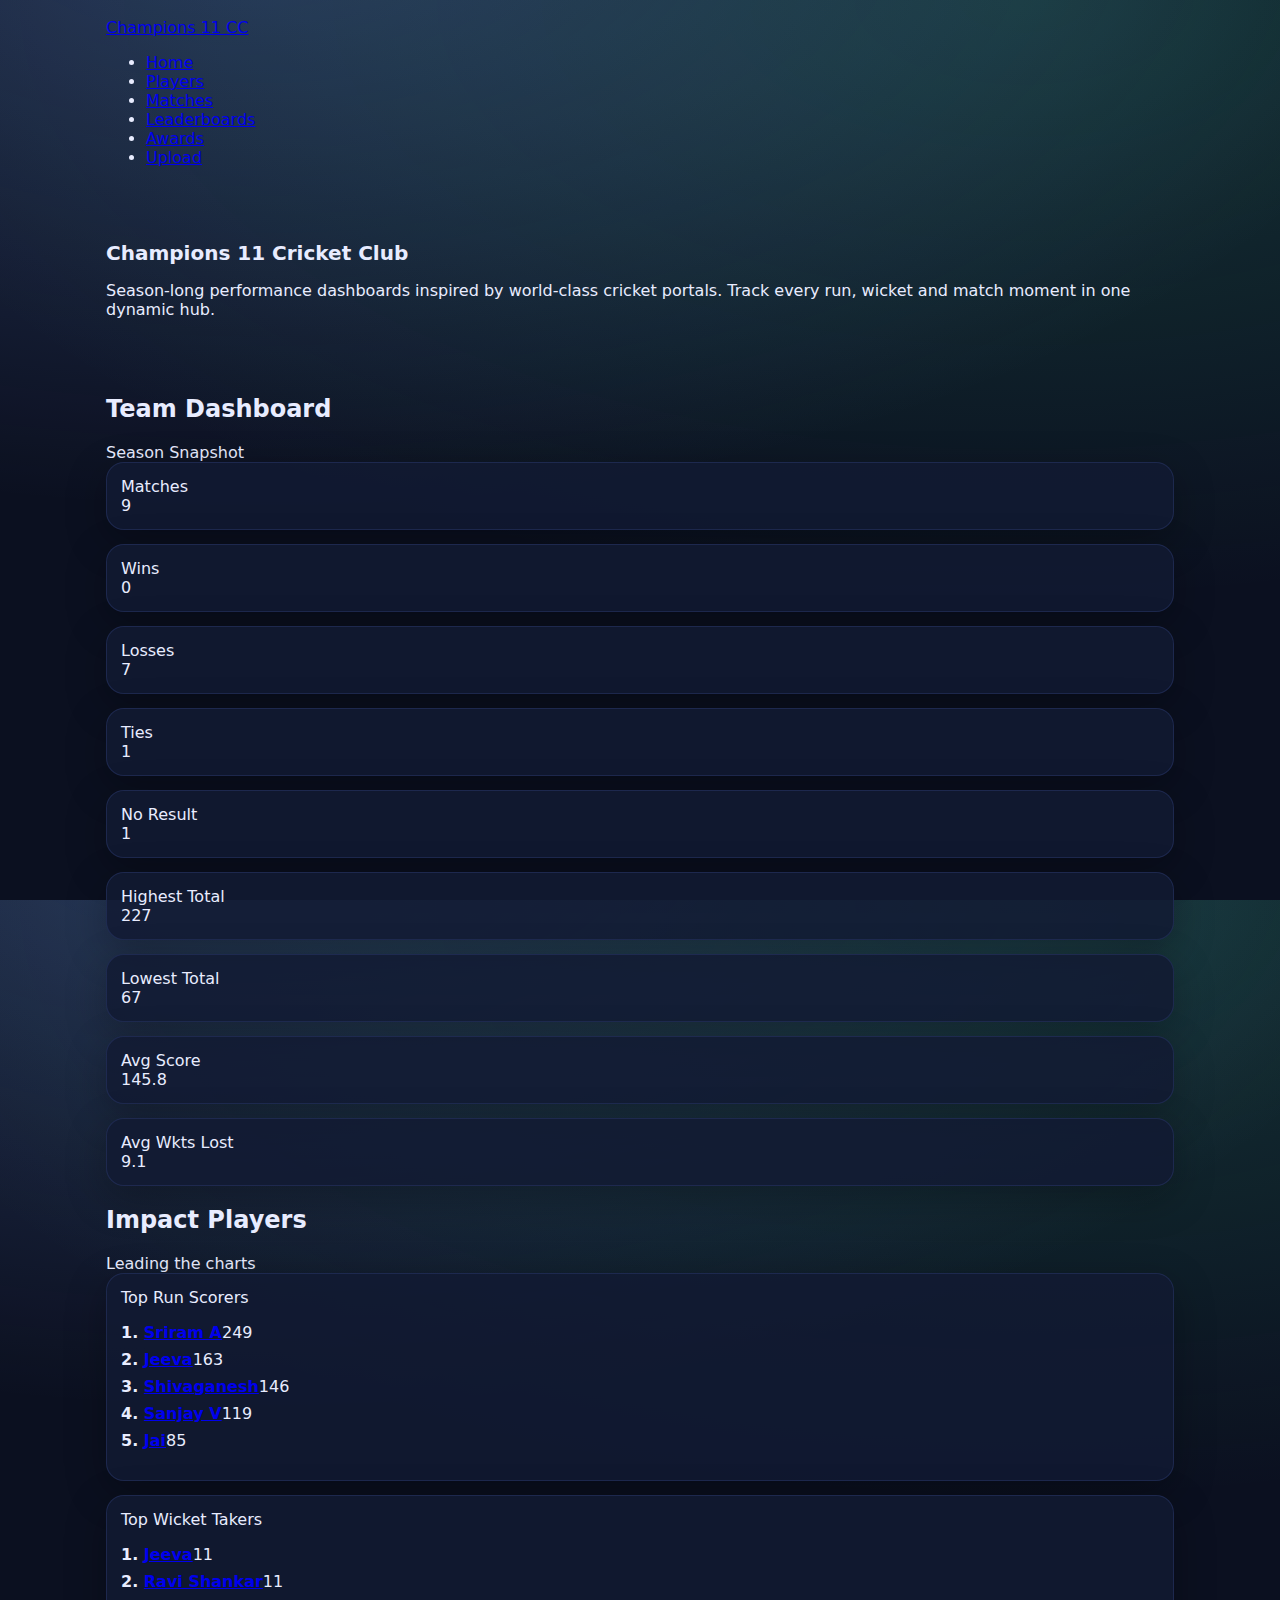
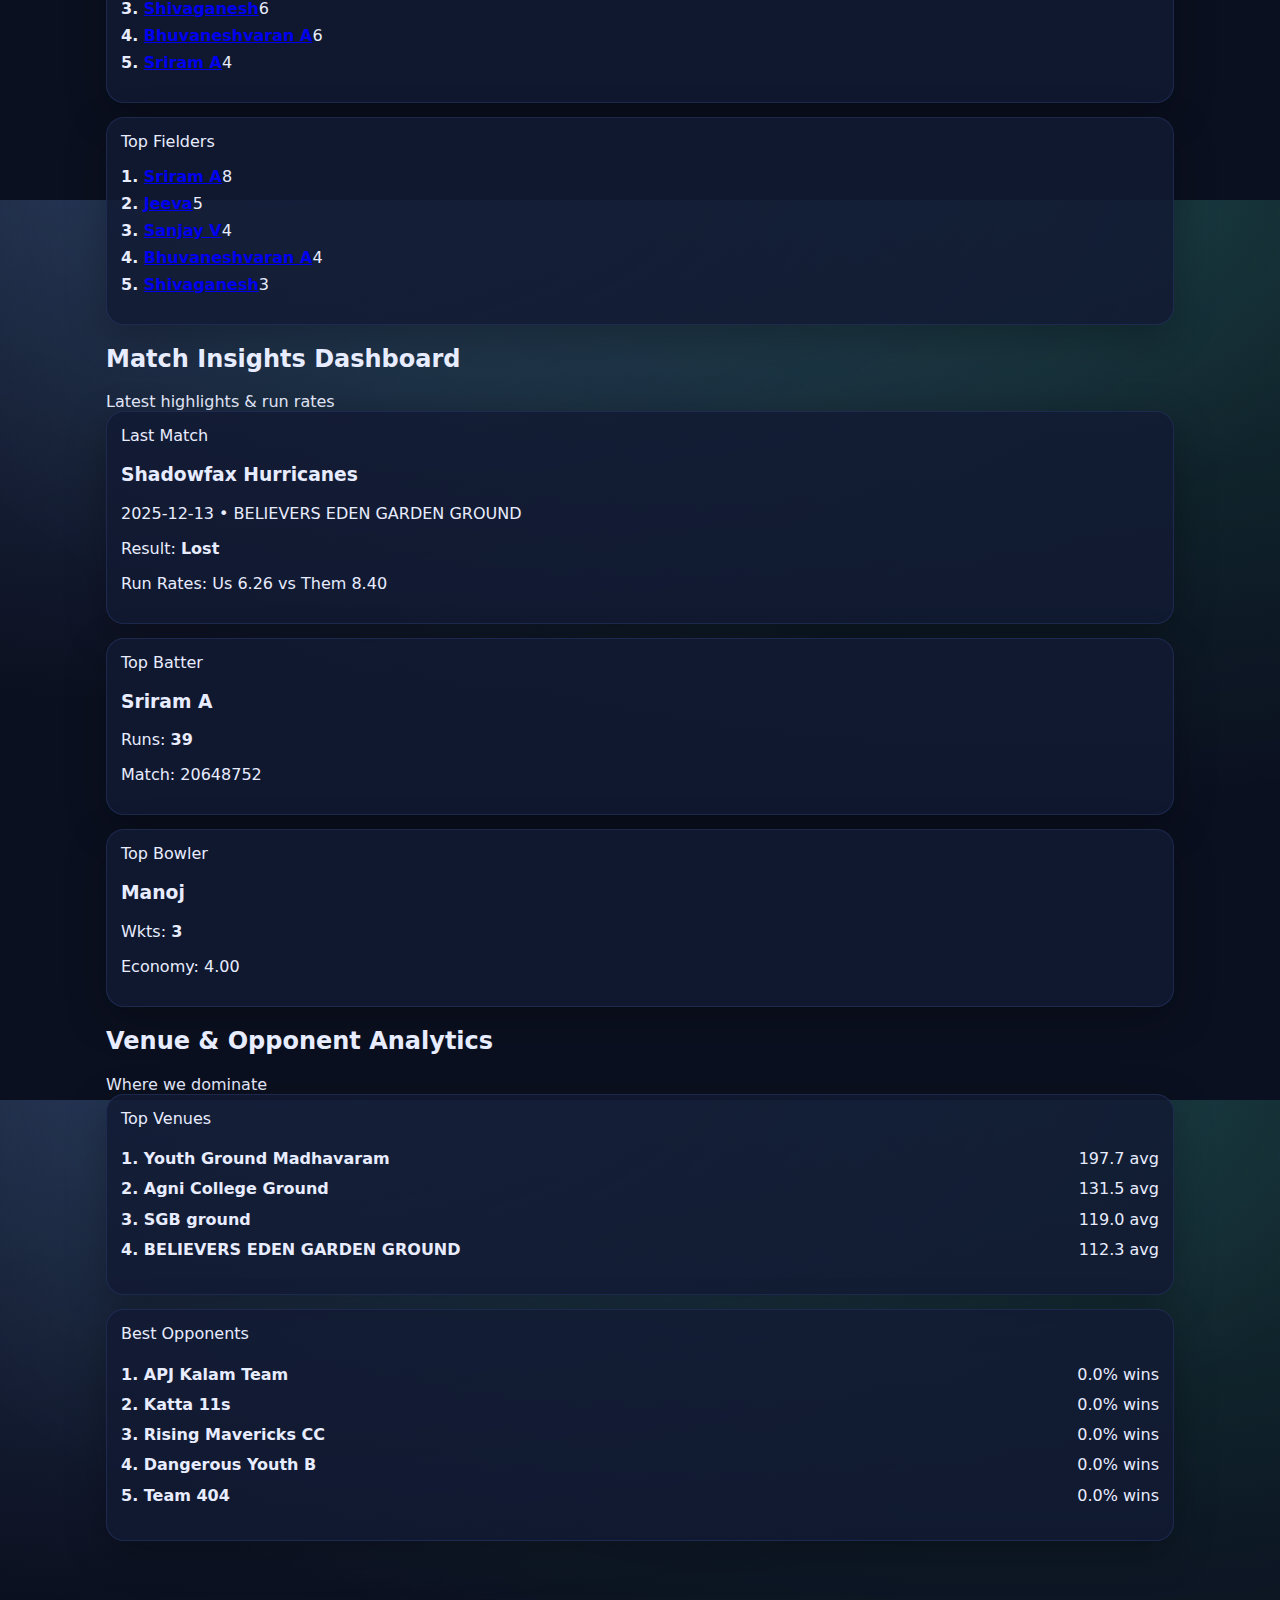
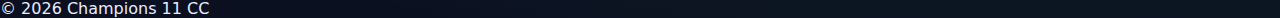
<file: index.html>
<!DOCTYPE html>
<html lang="en">
  <head>
    <meta charset="UTF-8" />
    <meta name="viewport" content="width=device-width, initial-scale=1.0" />
    <title>Champions 11 CC – Team Stats</title>
    <link rel="stylesheet" href="styles.css" />
  </head>
  <body>
    <!-- Navigation -->
    <nav class="navbar">
      <div class="container">
        <a class="navbar-brand" href="index.html">Champions 11 CC</a>
        <ul class="navbar-nav">
          <li><a href="index.html" class="active">Home</a></li>
          <li><a href="players.html">Players</a></li>
          <li><a href="matches.html">Matches</a></li>
          <li><a href="leaderboards.html">Leaderboards</a></li>
          <li><a href="awards.html">Awards</a></li>
          <li><a href="admin.html">Upload</a></li>
        </ul>
      </div>
    </nav>

    <!-- Hero Section -->
    <section class="hero">
      <div class="container">
        <h1>Champions 11 Cricket Club</h1>
        <p>Season-long performance dashboards inspired by world-class cricket portals. Track every run, wicket and match moment in one dynamic hub.</p>
      </div>
    </section>

    <!-- Team Summary -->
    <main class="container">
      <div class="section-heading">
        <h2>Team Dashboard</h2>
        <span>Season Snapshot</span>
      </div>
      <div id="summary-grid" class="grid grid-3"></div>

      <!-- Top Players -->
      <div class="section-heading">
        <h2>Impact Players</h2>
        <span>Leading the charts</span>
      </div>
      <div class="grid grid-3">
        <div class="card">
          <div class="card-title">Top Run Scorers</div>
          <div id="top-runs" class="stat-feed"></div>
        </div>
        <div class="card">
          <div class="card-title">Top Wicket Takers</div>
          <div id="top-wickets" class="stat-feed"></div>
        </div>
        <div class="card">
          <div class="card-title">Top Fielders</div>
          <div id="top-fielders" class="stat-feed"></div>
        </div>
      </div>

      <div class="section-heading">
        <h2>Match Insights Dashboard</h2>
        <span>Latest highlights & run rates</span>
      </div>
      <div class="grid grid-3" id="match-insights"></div>

      <div class="section-heading">
        <h2>Venue & Opponent Analytics</h2>
        <span>Where we dominate</span>
      </div>
      <div class="grid grid-2">
        <div class="card">
          <div class="card-title">Top Venues</div>
          <div id="venue-analytics" class="stat-feed"></div>
        </div>
        <div class="card">
          <div class="card-title">Best Opponents</div>
          <div id="opponent-analytics" class="stat-feed"></div>
        </div>
      </div>
    </main>

    <footer>
      © <span id="year"></span> Champions 11 CC
    </footer>

    <script src="script.js"></script>
    <script>
      document.addEventListener('DOMContentLoaded', async () => {
        const data = await loadData();
        // Team summary cards
        const summary = data.team_stats && data.team_stats.length ? data.team_stats[0] : {};
        const matches = data.matches || [];
        const totals = matches.map((m) => m['Team Runs'] || 0);
        const wickets = matches.map((m) => m['Team Wickets Lost'] || 0);
        const highestTeamTotal = totals.length ? Math.max(...totals) : null;
        const lowestTeamTotal = totals.length ? Math.min(...totals) : null;
        const avgScore =
          totals.length > 0 ? (totals.reduce((sum, val) => sum + val, 0) / totals.length).toFixed(1) : null;
        const avgWkts =
          wickets.length > 0
            ? (wickets.reduce((sum, val) => sum + val, 0) / wickets.length).toFixed(1)
            : null;
        const items = [
          { label: 'Matches', value: summary.Matches },
          { label: 'Wins', value: summary.Won },
          { label: 'Losses', value: summary.Lost },
          { label: 'Ties', value: summary.Tie },
          { label: 'No Result', value: summary['No Result'] },
          { label: 'Highest Total', value: highestTeamTotal },
          { label: 'Lowest Total', value: lowestTeamTotal },
          { label: 'Avg Score', value: avgScore },
          { label: 'Avg Wkts Lost', value: avgWkts },
        ];
        const grid = document.getElementById('summary-grid');
        items.forEach((item) => {
          const card = document.createElement('div');
          card.className = 'card';
          card.innerHTML = `<div class="card-title">${item.label}</div><div class="card-value">${formatNumber(item.value)}</div>`;
          grid.appendChild(card);
        });

        // Top runs and wickets
        const topRuns = getTopPlayers(data, 'Runs', 5);
        const topWkts = getTopPlayers(data, 'Wkts', 5);
        const topFielders = getTopPlayers(data, 'Catches', 5);
        const runsContainer = document.getElementById('top-runs');
        const wicketsContainer = document.getElementById('top-wickets');
        const fieldersContainer = document.getElementById('top-fielders');
        // function to build list
        function buildList(container, arr, field) {
          const list = document.createElement('ul');
          list.style.listStyle = 'none';
          list.style.padding = '0';
          arr.forEach((stat, i) => {
            const player = getPlayerById(data, stat['PlayerID']);
            const li = document.createElement('li');
            li.style.marginBottom = '0.5rem';
            li.innerHTML = `<strong>${i + 1}. <a href="player.html?id=${stat['PlayerID']}">${player['Player Name']}</a></strong><span>${formatNumber(stat[field])}</span>`;
            list.appendChild(li);
          });
          container.appendChild(list);
        }
        buildList(runsContainer, topRuns, 'Runs');
        buildList(wicketsContainer, topWkts, 'Wkts');
        buildList(fieldersContainer, topFielders, 'Catches');

        const insights = Analytics.getMatchInsights(data);
        const insightsContainer = document.getElementById('match-insights');
        if (insights && insightsContainer) {
          const { latest, topBatter, topBowler, teamRunRate, oppRunRate } = insights;
          const matchCard = document.createElement('div');
          matchCard.className = 'card';
          matchCard.innerHTML = `
            <div class="card-title">Last Match</div>
            <h3>${latest.Opponent}</h3>
            <p>${latest.Date} • ${latest.Venue || 'Unknown Venue'}</p>
            <p>Result: <strong>${latest['Match Result'] || 'N/A'}</strong></p>
            <p>Run Rates: Us ${teamRunRate || '-'} vs Them ${oppRunRate || '-'}</p>
          `;
          const batterCard = document.createElement('div');
          const batterPlayer = topBatter ? getPlayerById(data, topBatter.PlayerID) : null;
          batterCard.className = 'card';
          batterCard.innerHTML = `
            <div class="card-title">Top Batter</div>
            <h3>${batterPlayer ? batterPlayer['Player Name'] : 'N/A'}</h3>
            <p>Runs: <strong>${formatNumber(topBatter ? topBatter.Runs : '-')}</strong></p>
            <p>Match: ${topBatter ? topBatter.MatchID : '-'}</p>
          `;
          const bowlerCard = document.createElement('div');
          const bowlerPlayer = topBowler ? getPlayerById(data, topBowler.PlayerID) : null;
          bowlerCard.className = 'card';
          bowlerCard.innerHTML = `
            <div class="card-title">Top Bowler</div>
            <h3>${bowlerPlayer ? bowlerPlayer['Player Name'] : 'N/A'}</h3>
            <p>Wkts: <strong>${formatNumber(topBowler ? topBowler.Wkts : '-')}</strong></p>
            <p>Economy: ${topBowler && topBowler.Economy != null ? parseFloat(topBowler.Economy).toFixed(2) : '-'}</p>
          `;
          insightsContainer.appendChild(matchCard);
          insightsContainer.appendChild(batterCard);
          insightsContainer.appendChild(bowlerCard);
        }

        function buildAnalyticsFeed(containerId, entries, formatter) {
          const container = document.getElementById(containerId);
          if (!container) return;
          const list = document.createElement('ul');
          list.style.listStyle = 'none';
          list.style.padding = '0';
          entries.forEach((entry, index) => {
            const li = document.createElement('li');
            li.style.display = 'flex';
            li.style.justifyContent = 'space-between';
            li.style.padding = '0.35rem 0';
            li.innerHTML = `<strong>${index + 1}. ${formatter.label(entry)}</strong><span>${formatter.value(entry)}</span>`;
            list.appendChild(li);
          });
          container.appendChild(list);
        }

        const venueAnalytics = Analytics.computeVenueAnalytics(data, 5);
        const opponentAnalytics = Analytics.computeOpponentAnalytics(data, 5);
        buildAnalyticsFeed('venue-analytics', venueAnalytics, {
          label: (entry) => entry.venue,
          value: (entry) => `${entry.average || '-'} avg`,
        });
        buildAnalyticsFeed('opponent-analytics', opponentAnalytics, {
          label: (entry) => entry.opponent,
          value: (entry) => `${entry.winPct}% wins`,
        });

        document.getElementById('year').textContent = new Date().getFullYear();
      });
    </script>
  </body>
</html>
</file>
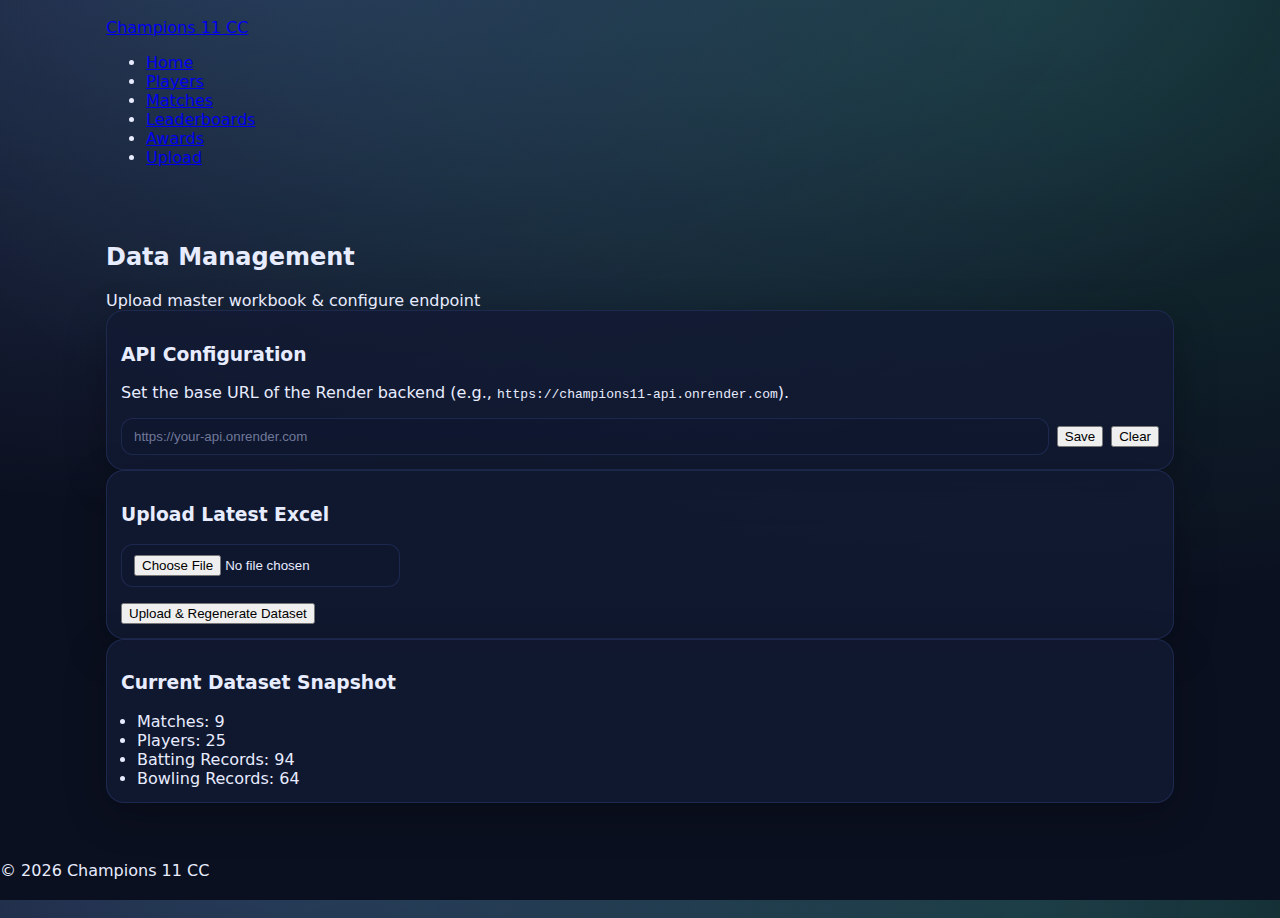
<file: admin.html>
<!DOCTYPE html>
<html lang="en">
  <head>
    <meta charset="UTF-8" />
    <meta name="viewport" content="width=device-width, initial-scale=1.0" />
    <title>Admin – Champions 11 CC</title>
    <link rel="stylesheet" href="styles.css" />
  </head>
  <body>
    <nav class="navbar">
      <div class="container">
        <a class="navbar-brand" href="index.html">Champions 11 CC</a>
        <ul class="navbar-nav">
          <li><a href="index.html">Home</a></li>
          <li><a href="players.html">Players</a></li>
          <li><a href="matches.html">Matches</a></li>
          <li><a href="leaderboards.html">Leaderboards</a></li>
          <li><a href="awards.html">Awards</a></li>
          <li><a href="admin.html" class="active">Upload</a></li>
        </ul>
      </div>
    </nav>
    <main class="container">
      <div class="section-heading">
        <h2>Data Management</h2>
        <span>Upload master workbook & configure endpoint</span>
      </div>
      <section class="card">
        <h3>API Configuration</h3>
        <p>Set the base URL of the Render backend (e.g., <code>https://champions11-api.onrender.com</code>).</p>
        <div style="display:flex; flex-wrap:wrap; gap:0.5rem; align-items:center;">
          <input type="url" id="apiBaseInput" class="input-control" placeholder="https://your-api.onrender.com" style="flex:1; min-width:220px;" />
          <button id="saveBaseBtn" class="btn-primary">Save</button>
          <button id="clearBaseBtn" class="btn-secondary">Clear</button>
        </div>
        <small id="apiBaseStatus" class="muted-text"></small>
      </section>

      <section class="card">
        <h3>Upload Latest Excel</h3>
        <form id="uploadForm">
          <input type="file" id="excelInput" accept=".xlsx,.xlsm,.xltx,.xltm" required style="display:block; margin-bottom:1rem;" />
          <button type="submit" class="btn-primary">Upload &amp; Regenerate Dataset</button>
        </form>
        <div id="uploadStatus" class="muted-text"></div>
      </section>

      <section class="card">
        <h3>Current Dataset Snapshot</h3>
        <div id="dataSummary" class="muted-text">Loading…</div>
      </section>
    </main>
    <footer>
      © <span id="year"></span> Champions 11 CC
    </footer>
    <script src="script.js"></script>
    <script>
      document.addEventListener('DOMContentLoaded', () => {
        const yearEl = document.getElementById('year');
        yearEl.textContent = new Date().getFullYear();
        const apiBaseInput = document.getElementById('apiBaseInput');
        const uploadStatus = document.getElementById('uploadStatus');
        const apiStatus = document.getElementById('apiBaseStatus');
        apiBaseInput.value = getApiBaseUrl();

        function showStatus(target, message, isError = false) {
          target.textContent = message;
          target.style.color = isError ? '#b30021' : '#0f5132';
        }

        document.getElementById('saveBaseBtn').addEventListener('click', () => {
          const value = apiBaseInput.value.trim();
          if (!value) {
            showStatus(apiStatus, 'Please enter a valid URL.', true);
            return;
          }
          setApiBaseUrl(value);
          showStatus(apiStatus, 'API base URL saved.');
          refreshSummary();
        });

        document.getElementById('clearBaseBtn').addEventListener('click', () => {
          clearApiBaseUrl();
          apiBaseInput.value = '';
          showStatus(apiStatus, 'API base URL cleared.');
        });

        document.getElementById('uploadForm').addEventListener('submit', async (event) => {
          event.preventDefault();
          uploadStatus.textContent = '';
          const apiBase = getApiBaseUrl();
          if (!apiBase) {
            showStatus(uploadStatus, 'Please configure the API base URL above.', true);
            return;
          }
          const fileInput = document.getElementById('excelInput');
          if (!fileInput.files.length) {
            showStatus(uploadStatus, 'Select an Excel file before uploading.', true);
            return;
          }
          const formData = new FormData();
          formData.append('file', fileInput.files[0]);
          try {
            const response = await fetch(resolveApiUrl('upload'), {
              method: 'POST',
              body: formData,
            });
            if (!response.ok) {
              const error = await response.json().catch(() => ({}));
              throw new Error(error.detail || 'Upload failed');
            }
            const payload = await response.json();
            showStatus(uploadStatus, payload.message || 'Dataset updated.');
            fileInput.value = '';
            refreshSummary();
          } catch (err) {
            showStatus(uploadStatus, err.message || 'Unable to upload.', true);
          }
        });

        async function refreshSummary() {
          const summaryEl = document.getElementById('dataSummary');
          try {
            const data = await loadData();
            summaryEl.innerHTML = `
              <ul style="margin:0; padding-left:1rem;">
                <li>Matches: ${data.matches ? data.matches.length : 0}</li>
                <li>Players: ${data.players ? data.players.length : 0}</li>
                <li>Batting Records: ${data.batting ? data.batting.length : 0}</li>
                <li>Bowling Records: ${data.bowling ? data.bowling.length : 0}</li>
              </ul>
            `;
          } catch (err) {
            summaryEl.textContent = getApiBaseUrl()
              ? 'Cannot reach the API. Check the URL or deployment.'
              : 'Dataset not available. Set an API base URL or ensure data.json exists.';
          }
        }

        refreshSummary();
      });
    </script>
  </body>
</html>
</file>
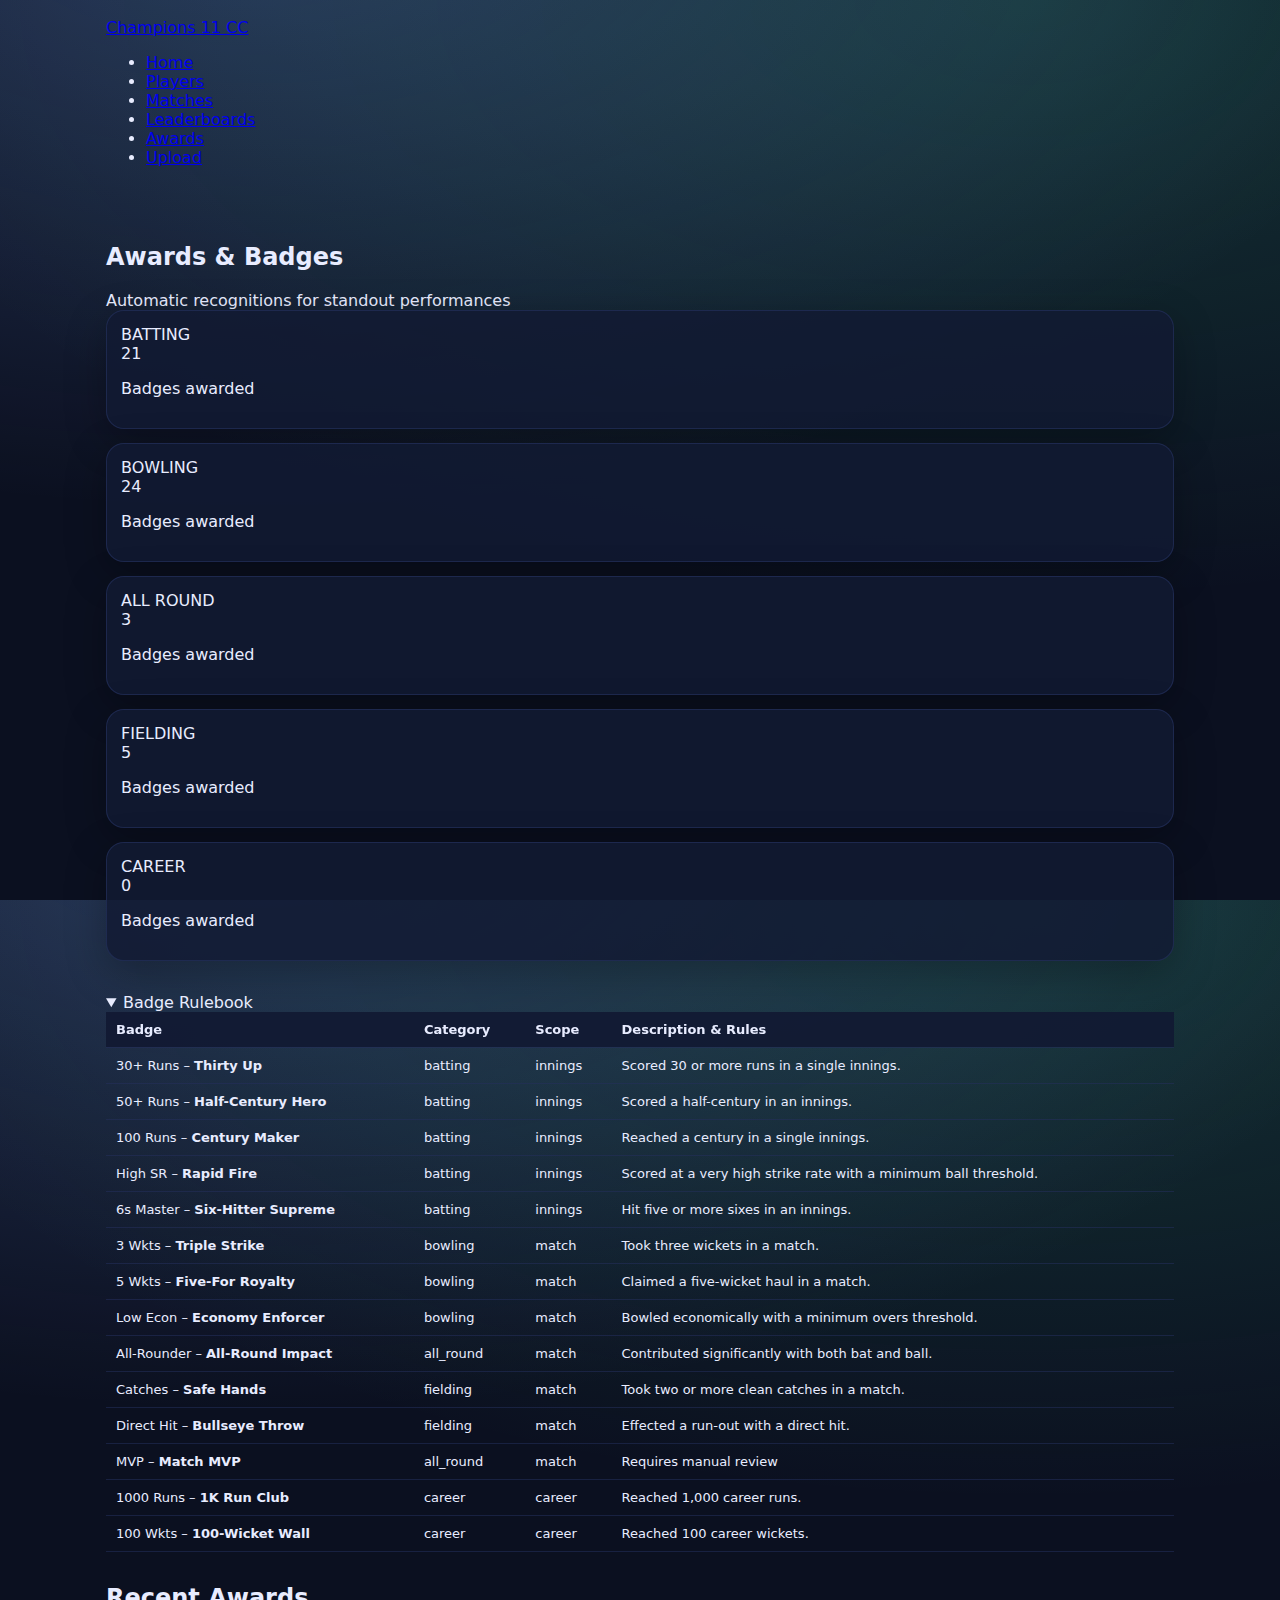
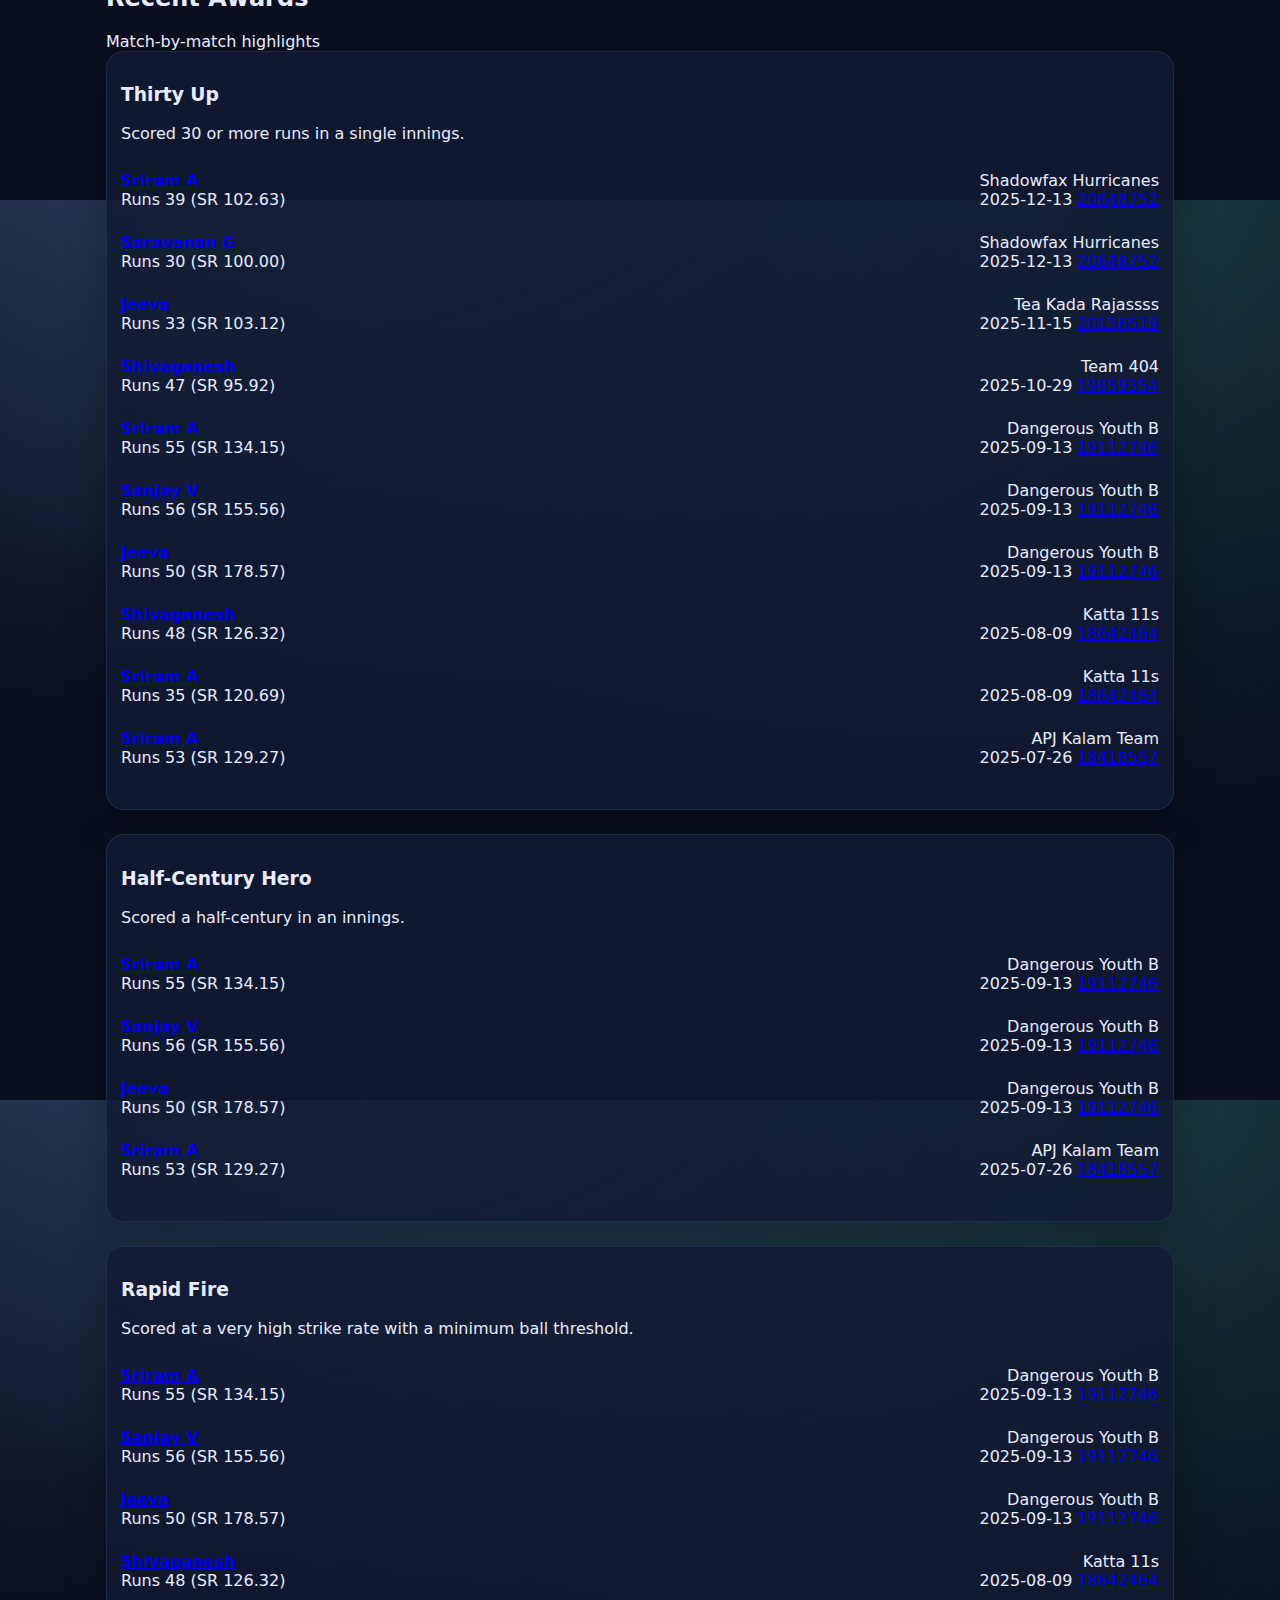
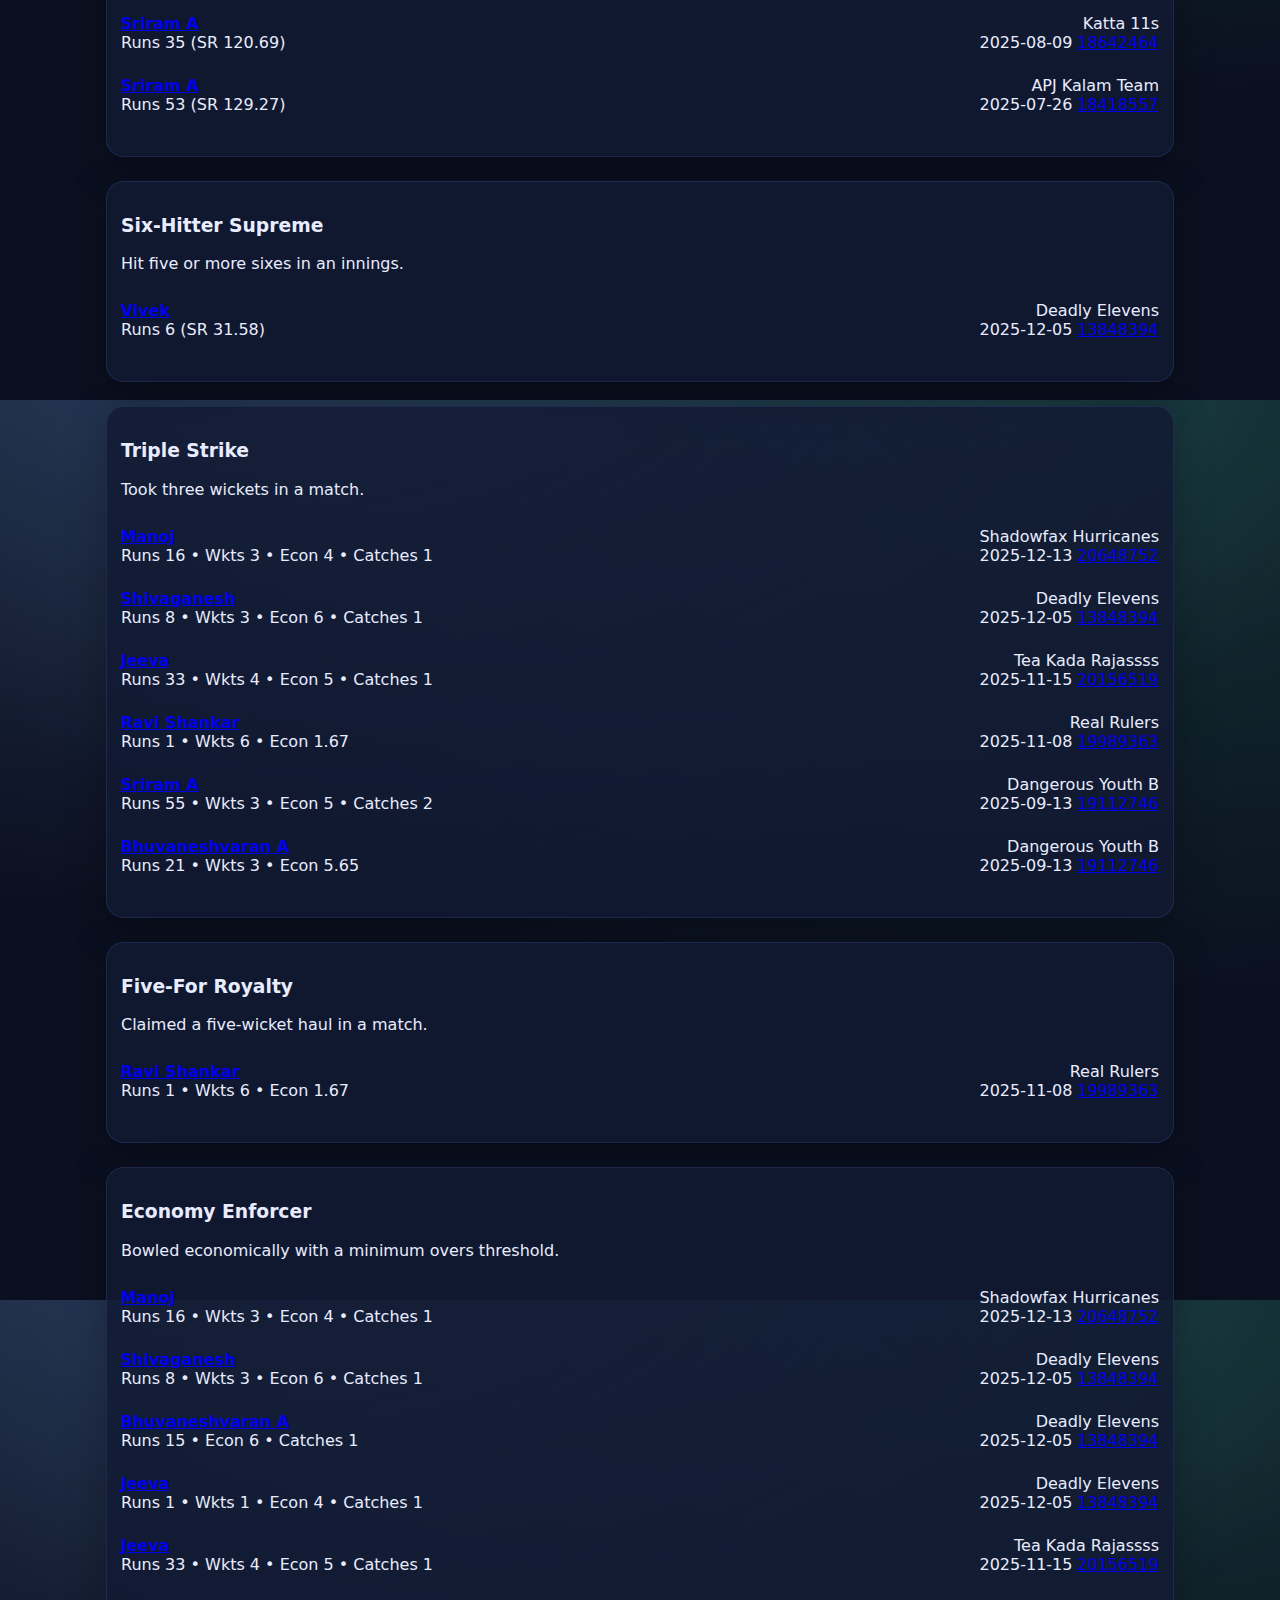
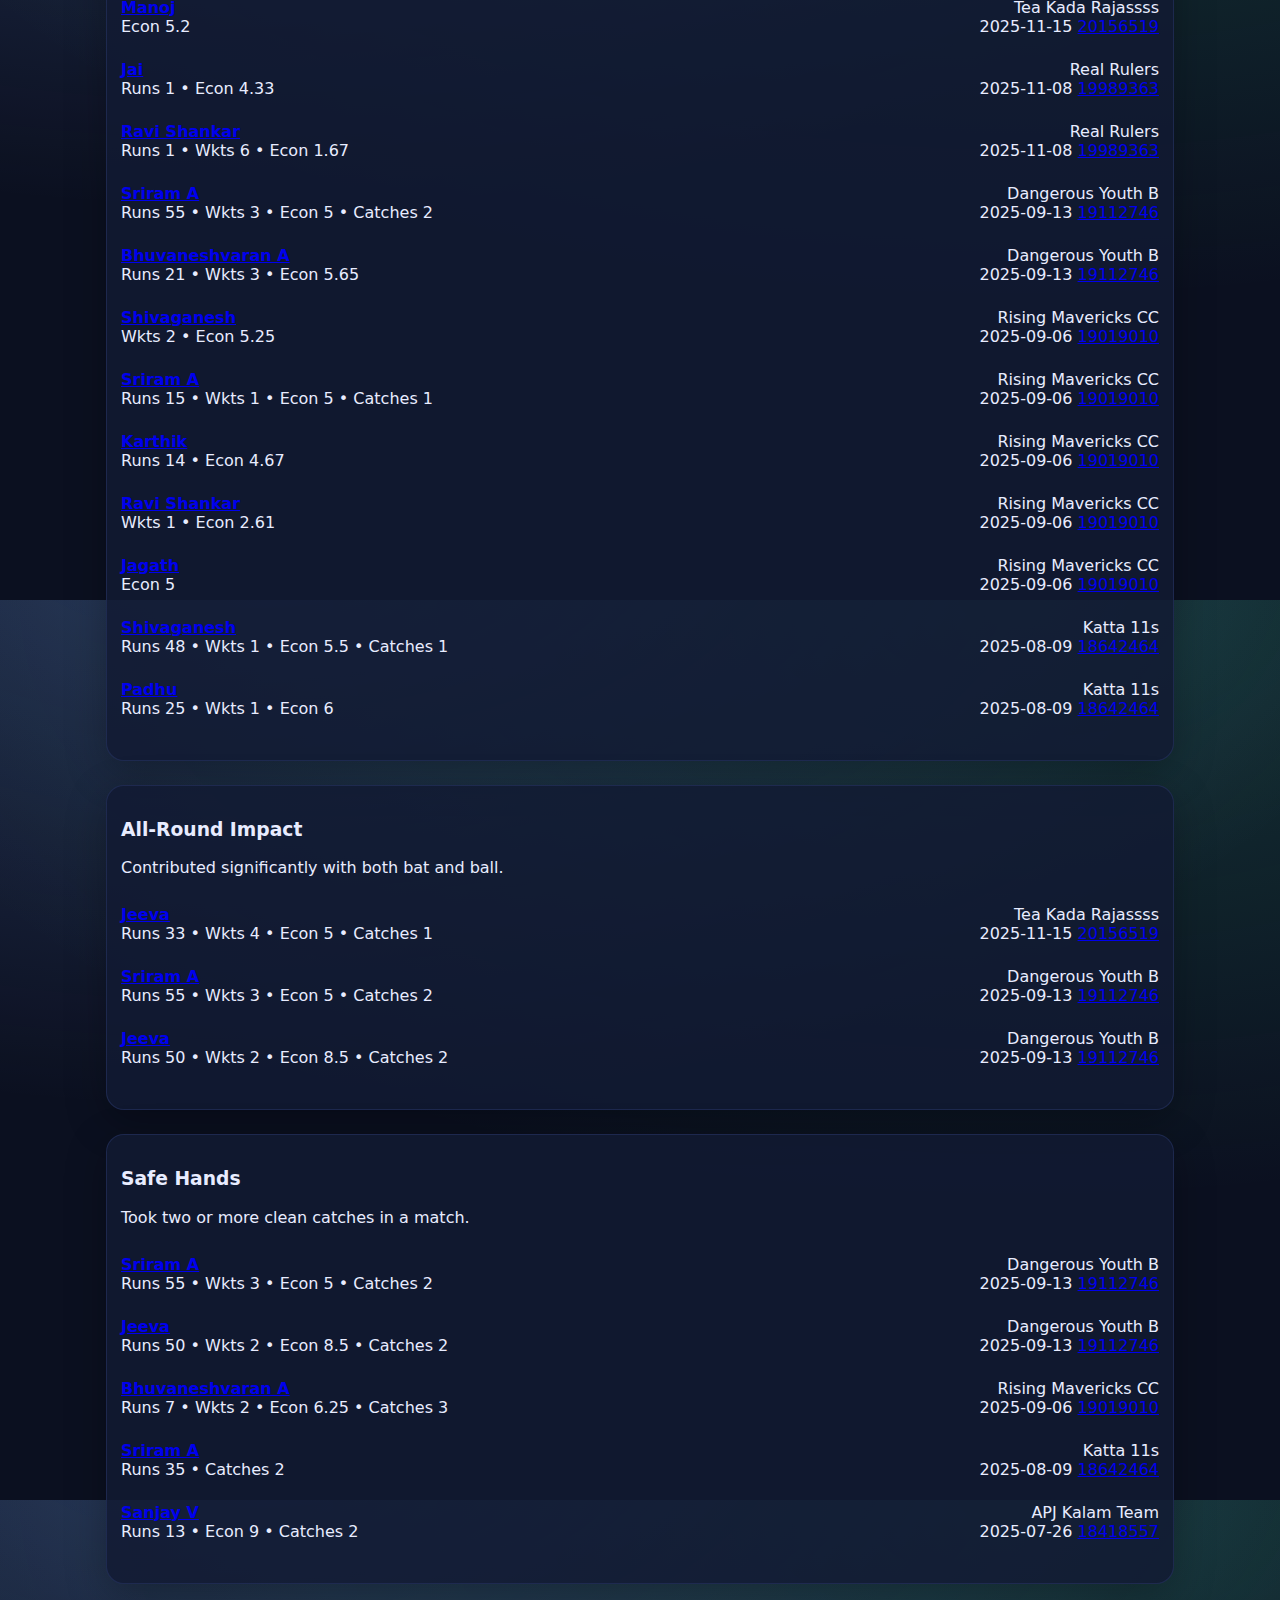
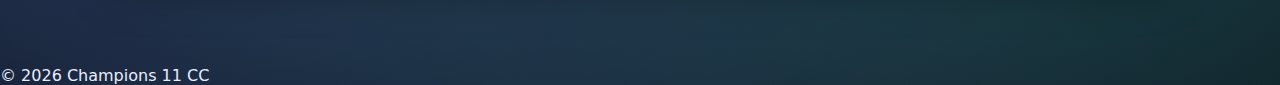
<file: awards.html>
<!DOCTYPE html>
<html lang="en">
  <head>
    <meta charset="UTF-8" />
    <meta name="viewport" content="width=device-width, initial-scale=1.0" />
    <title>Awards & Badges – Champions 11 CC</title>
    <link rel="stylesheet" href="styles.css" />
  </head>
  <body>
    <nav class="navbar">
      <div class="container">
        <a class="navbar-brand" href="index.html">Champions 11 CC</a>
        <ul class="navbar-nav">
          <li><a href="index.html">Home</a></li>
          <li><a href="players.html">Players</a></li>
          <li><a href="matches.html">Matches</a></li>
          <li><a href="leaderboards.html">Leaderboards</a></li>
          <li><a href="awards.html" class="active">Awards</a></li>
          <li><a href="admin.html">Upload</a></li>
        </ul>
      </div>
    </nav>
    <main class="container">
      <div class="section-heading">
        <h2>Awards & Badges</h2>
        <span>Automatic recognitions for standout performances</span>
      </div>
      <div class="grid grid-2" id="awards-summary"></div>
      <details class="stat-section" style="margin-top:2rem;" open>
        <summary>Badge Rulebook</summary>
        <div class="table-responsive">
          <table>
            <thead>
              <tr>
                <th>Badge</th>
                <th>Category</th>
                <th>Scope</th>
                <th>Description &amp; Rules</th>
              </tr>
            </thead>
            <tbody id="badgeRuleBody"></tbody>
          </table>
        </div>
      </details>
      <div class="section-heading" style="margin-top:2rem;">
        <h2>Recent Awards</h2>
        <span>Match-by-match highlights</span>
      </div>
      <div id="badgeFeed"></div>
    </main>
    <footer>
      © <span id="year"></span> Champions 11 CC
    </footer>
    <script src="script.js"></script>
    <script>
      document.addEventListener('DOMContentLoaded', async () => {
        document.getElementById('year').textContent = new Date().getFullYear();
        const data = await loadData();
        const badgeResults = Badges.calculateBadgeAwards(data);
        const summary = document.getElementById('awards-summary');
        const categories = {};
        badgeResults.forEach(({ badge, recipients }) => {
          const key = badge.category;
          categories[key] = categories[key] || { count: 0, badges: [] };
          categories[key].count += recipients.length;
          categories[key].badges.push(badge);
        });
        Object.entries(categories).forEach(([category, info]) => {
          const card = document.createElement('div');
          card.className = 'card';
          card.innerHTML = `
            <div class="card-title">${category.replace('_', ' ').toUpperCase()}</div>
            <div class="card-value">${info.count}</div>
            <p class="muted-text">Badges awarded</p>
          `;
          summary.appendChild(card);
        });
        const badgeRuleBody = document.getElementById('badgeRuleBody');
        badgeResults.forEach(({ badge }) => {
          const row = document.createElement('tr');
          const ruleText = badge.requires_manual_review
            ? 'Requires manual review'
            : badge.description;
          row.innerHTML = `
            <td>${badge.short_title} – <strong>${badge.name}</strong></td>
            <td>${badge.category}</td>
            <td>${badge.scope}</td>
            <td>${ruleText}</td>
          `;
          badgeRuleBody.appendChild(row);
        });
        const feed = document.getElementById('badgeFeed');
        badgeResults.forEach(({ badge, recipients }) => {
          if (!recipients.length) return;
          const section = document.createElement('section');
          section.className = 'card';
          section.style.marginBottom = '1.5rem';
          section.innerHTML = `
            <h3>${badge.name}</h3>
            <p class="muted-text">${badge.description}</p>
          `;
          const list = document.createElement('ul');
          list.style.listStyle = 'none';
          list.style.padding = '0';
          recipients
            .sort((a, b) => (b.date || '').localeCompare(a.date || ''))
            .forEach((recipient) => {
              const li = document.createElement('li');
              li.style.borderBottom = '1px solid var(--border)';
              li.style.padding = '0.75rem 0';
              const matchLink = recipient.matchId
                ? `<a href="match.html?id=${recipient.matchId}">${recipient.matchId}</a>`
                : '';
              li.innerHTML = `
                <div style="display:flex; justify-content:space-between;">
                  <div>
                    <strong><a href="player.html?id=${recipient.playerId}">${recipient.playerName}</a></strong>
                    <div class="muted-text">${recipient.detail || ''}</div>
                  </div>
                  <div style="text-align:right;">
                    <div>${recipient.opponent || ''}</div>
                    <div class="muted-text">${recipient.date || ''} ${matchLink}</div>
                  </div>
                </div>
              `;
              list.appendChild(li);
            });
          section.appendChild(list);
          feed.appendChild(section);
        });
      });
    </script>
  </body>
</html>
</file>
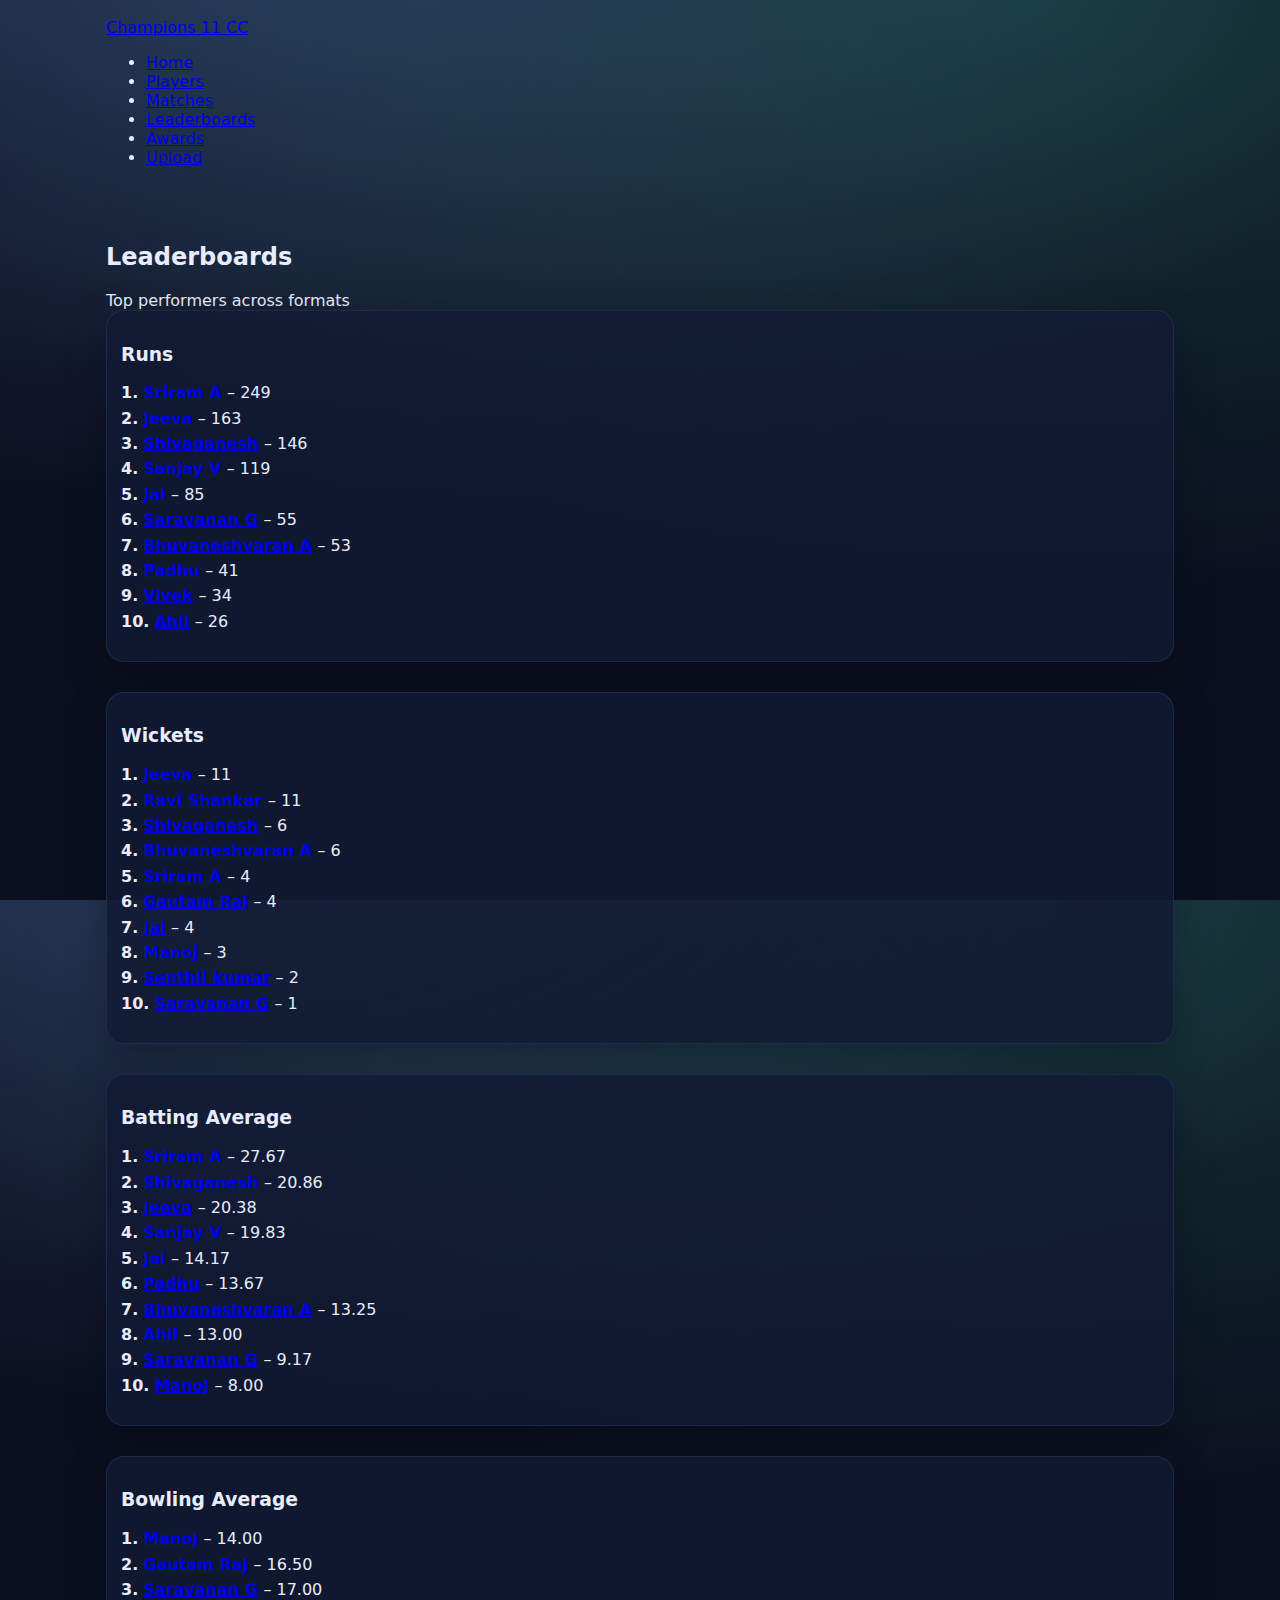
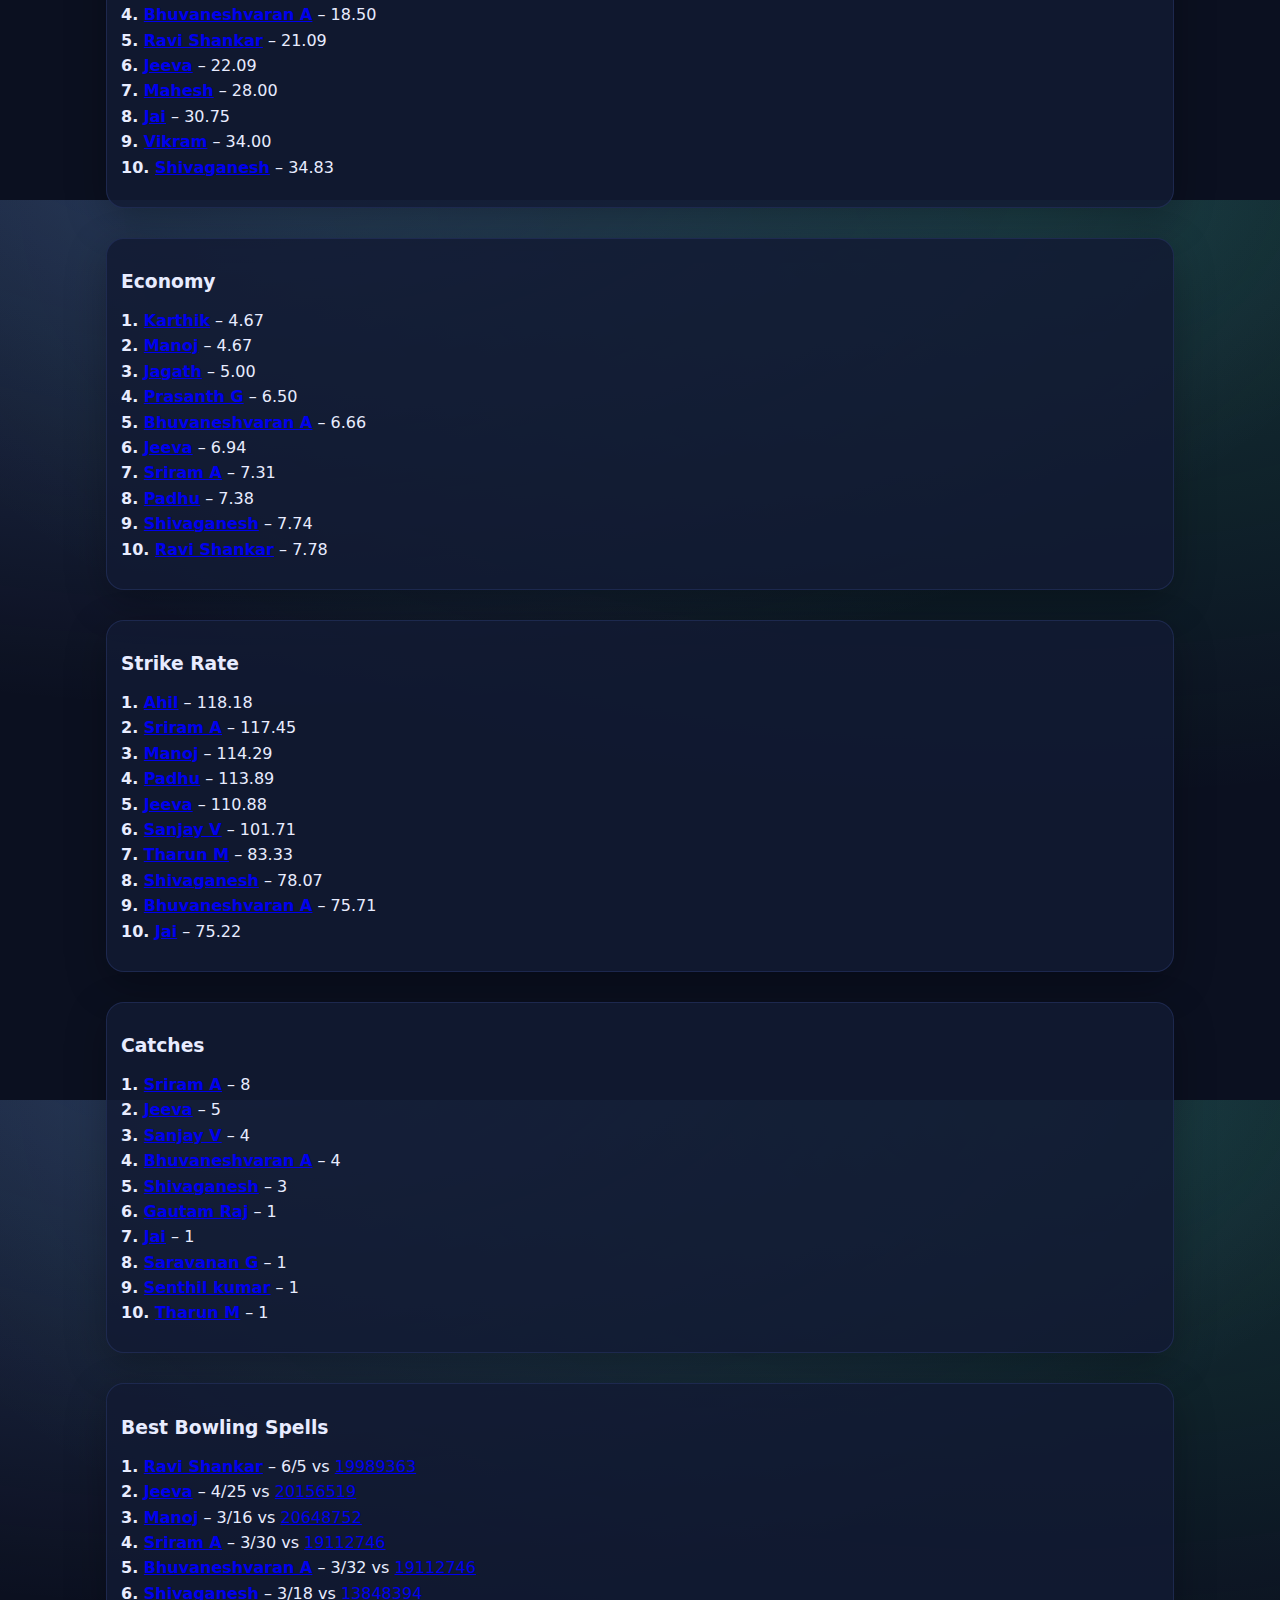
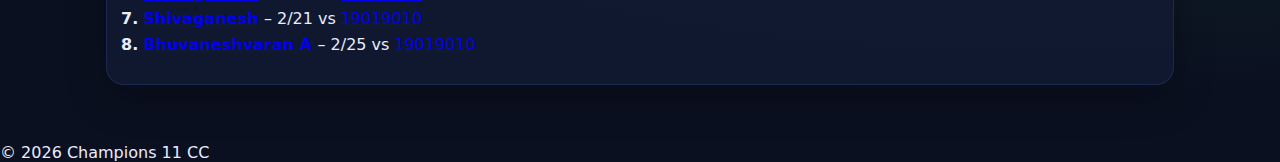
<file: leaderboards.html>
<!DOCTYPE html>
<html lang="en">
  <head>
    <meta charset="UTF-8" />
    <meta name="viewport" content="width=device-width, initial-scale=1.0" />
    <title>Leaderboards – Champions 11 CC</title>
    <link rel="stylesheet" href="styles.css" />
  </head>
  <body>
    <!-- Navigation -->
    <nav class="navbar">
      <div class="container">
        <a class="navbar-brand" href="index.html">Champions 11 CC</a>
        <ul class="navbar-nav">
          <li><a href="index.html">Home</a></li>
          <li><a href="players.html">Players</a></li>
          <li><a href="matches.html">Matches</a></li>
          <li><a href="leaderboards.html" class="active">Leaderboards</a></li>
          <li><a href="awards.html">Awards</a></li>
          <li><a href="admin.html">Upload</a></li>
        </ul>
      </div>
    </nav>
    <main class="container">
      <div class="section-heading">
        <h2>Leaderboards</h2>
        <span>Top performers across formats</span>
      </div>
      <div class="grid grid-2" id="leaderboards-container"></div>
    </main>
    <footer>
      © <span id="year"></span> Champions 11 CC
    </footer>
    <script src="script.js"></script>
    <script>
      document.addEventListener('DOMContentLoaded', async () => {
        const data = await loadData();
        const fields = [
          { title: 'Runs', field: 'Runs' },
          { title: 'Wickets', field: 'Wkts' },
          { title: 'Batting Average', field: 'Avg' },
          { title: 'Bowling Average', custom: 'bowlingAvg', ascending: true, ignoreZero: true },
          { title: 'Economy', field: 'Econ', ascending: true, ignoreZero: true },
          { title: 'Strike Rate', field: 'SR' },
          { title: 'Catches', field: 'Catches' },
        ];
        const container = document.getElementById('leaderboards-container');
        fields.forEach((config) => {
          const { title, field, ascending, ignoreZero, custom } = config;
          let players;
          if (custom === 'bowlingAvg') {
            players = data.player_career_stats
              .map((stat) => {
                const wickets = Number(stat.Wkts || 0);
                const runs = Number(stat['Bowl Runs'] || 0);
                const value = wickets > 0 ? runs / wickets : null;
                return { ...stat, __value: value };
              })
              .filter((stat) => stat.__value != null && (!ignoreZero || stat.__value !== 0))
              .sort((a, b) => {
                if (a.__value === b.__value) return 0;
                return ascending ? a.__value - b.__value : b.__value - a.__value;
              })
              .slice(0, 10);
          } else {
            const options = ignoreZero ? { ignoreZero: true } : {};
            players = getTopPlayers(data, field, 10, ascending, options);
          }
          const card = document.createElement('div');
          card.className = 'card';
          card.style.marginBottom = '1rem';
          const list = document.createElement('ul');
          list.style.listStyle = 'none';
          list.style.padding = '0';
          players.forEach((stat, idx) => {
            const player = getPlayerById(data, stat['PlayerID']);
            let value;
            if (custom === 'bowlingAvg') {
              value = stat.__value != null ? stat.__value.toFixed(2) : '-';
            } else {
              value = stat[field];
              if (field === 'Avg' || field === 'Econ' || field === 'SR') {
                value = value != null ? parseFloat(value).toFixed(2) : '-';
              }
            }
            const li = document.createElement('li');
            li.style.marginBottom = '0.4rem';
            li.innerHTML = `<strong>${idx + 1}. <a href="player.html?id=${stat['PlayerID']}">${player['Player Name']}</a></strong> – ${formatNumber(value)}`;
            list.appendChild(li);
          });
          card.innerHTML = `<h3>${title}</h3>`;
          card.appendChild(list);
          container.appendChild(card);
        });
        const spells = Analytics.getBestBowlingSpells(data, 8);
        const spellsCard = document.createElement('div');
        spellsCard.className = 'card';
        const spellsList = document.createElement('ul');
        spellsList.style.listStyle = 'none';
        spellsList.style.padding = '0';
        spells.forEach((spell, idx) => {
          const player = getPlayerById(data, spell.PlayerID);
          const li = document.createElement('li');
          li.style.marginBottom = '0.4rem';
          li.innerHTML = `
            <strong>${idx + 1}. <a href="player.html?id=${spell.PlayerID}">${player['Player Name']}</a></strong>
            – ${formatNumber(spell.Wkts)}/${formatNumber(spell['Bowl Runs'])} vs
            <a href="match.html?id=${spell.MatchID}">${spell.MatchID}</a>
          `;
          spellsList.appendChild(li);
        });
        spellsCard.innerHTML = '<h3>Best Bowling Spells</h3>';
        spellsCard.appendChild(spellsList);
        container.appendChild(spellsCard);
        document.getElementById('year').textContent = new Date().getFullYear();
      });
    </script>
  </body>
</html>
</file>
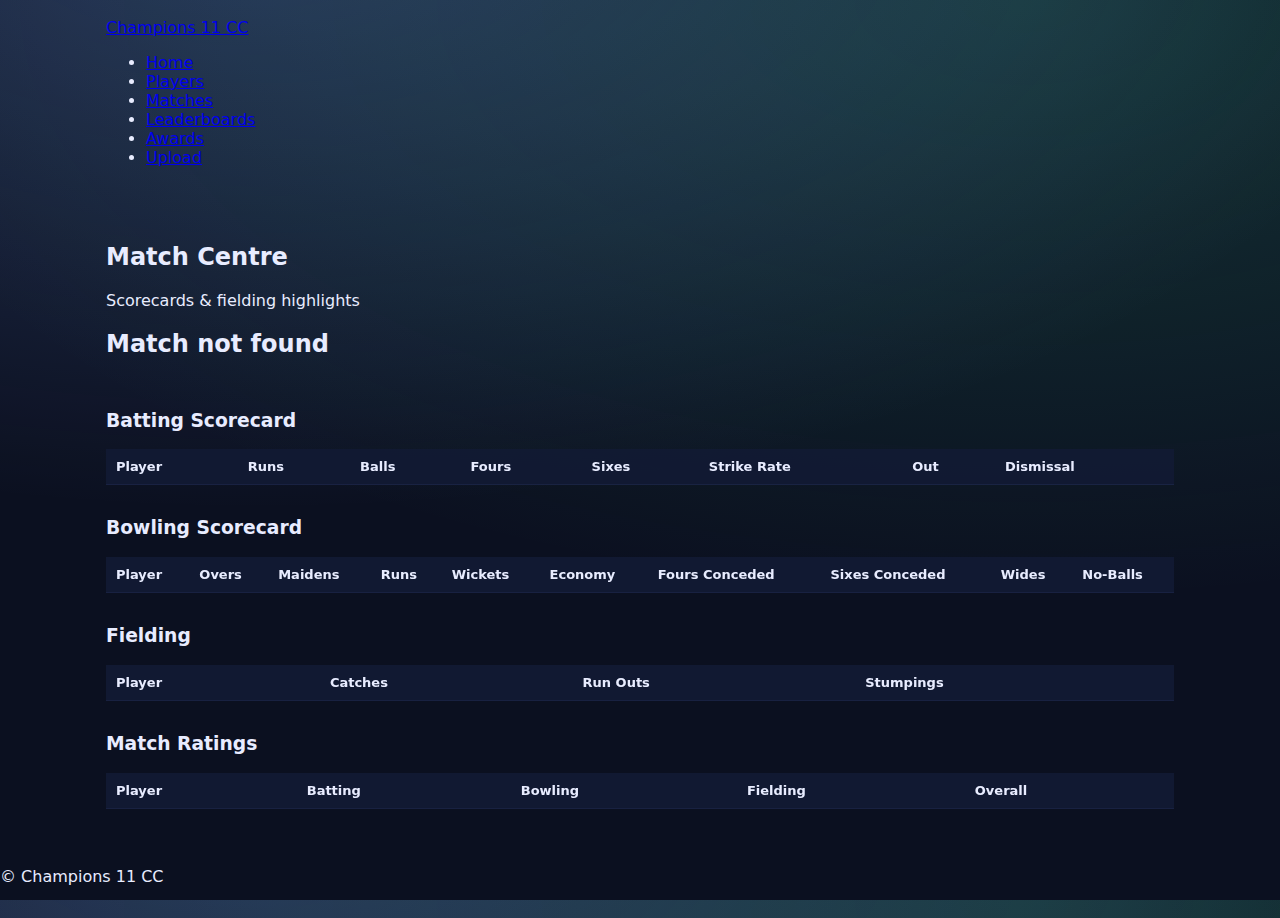
<file: match.html>
<!DOCTYPE html>
<html lang="en">
  <head>
    <meta charset="UTF-8" />
    <meta name="viewport" content="width=device-width, initial-scale=1.0" />
    <title>Match Details – Champions 11 CC</title>
    <link rel="stylesheet" href="styles.css" />
  </head>
  <body>
    <!-- Navigation -->
    <nav class="navbar">
      <div class="container">
        <a class="navbar-brand" href="index.html">Champions 11 CC</a>
        <ul class="navbar-nav">
          <li><a href="index.html">Home</a></li>
          <li><a href="players.html">Players</a></li>
          <li><a href="matches.html" class="active">Matches</a></li>
          <li><a href="leaderboards.html">Leaderboards</a></li>
          <li><a href="awards.html">Awards</a></li>
          <li><a href="admin.html">Upload</a></li>
        </ul>
      </div>
    </nav>
    <main class="container">
      <div class="section-heading">
        <h2>Match Centre</h2>
        <span>Scorecards & fielding highlights</span>
      </div>
      <div id="match-header" style="margin-bottom:1rem;"></div>
      <div id="match-cards" class="grid grid-3"></div>
      <h3 style="margin-top:2rem;">Batting Scorecard</h3>
      <div class="table-responsive">
        <table id="battingTable">
          <thead>
            <tr>
              <th>Player</th>
              <th>Runs</th>
              <th>Balls</th>
              <th>Fours</th>
              <th>Sixes</th>
              <th>Strike Rate</th>
              <th>Out</th>
              <th>Dismissal</th>
            </tr>
          </thead>
          <tbody id="battingBody"></tbody>
        </table>
      </div>
      <h3 style="margin-top:2rem;">Bowling Scorecard</h3>
      <div class="table-responsive">
        <table id="bowlingTable">
          <thead>
            <tr>
              <th>Player</th>
              <th>Overs</th>
              <th>Maidens</th>
              <th>Runs</th>
              <th>Wickets</th>
              <th>Economy</th>
              <th>Fours Conceded</th>
              <th>Sixes Conceded</th>
              <th>Wides</th>
              <th>No-Balls</th>
            </tr>
          </thead>
          <tbody id="bowlingBody"></tbody>
        </table>
      </div>
      <h3 style="margin-top:2rem;">Fielding</h3>
      <div class="table-responsive">
        <table id="fieldingTable">
          <thead>
            <tr>
              <th>Player</th>
              <th>Catches</th>
              <th>Run Outs</th>
              <th>Stumpings</th>
            </tr>
          </thead>
          <tbody id="fieldingBody"></tbody>
        </table>
      </div>

      <h3 style="margin-top:2rem;">Match Ratings</h3>
      <div class="table-responsive">
        <table id="ratingsTable">
          <thead>
            <tr>
              <th>Player</th>
              <th>Batting</th>
              <th>Bowling</th>
              <th>Fielding</th>
              <th>Overall</th>
            </tr>
          </thead>
          <tbody id="ratingsBody"></tbody>
        </table>
      </div>
    </main>
    <footer>
      © <span id="year"></span> Champions 11 CC
    </footer>
    <script src="script.js"></script>
    <script>
      document.addEventListener('DOMContentLoaded', async () => {
        const params = getQueryParams();
        const matchIdParam = params.id;
        const matchId = matchIdParam ? Number.parseInt(matchIdParam, 10) : null;
        const headerEl = document.getElementById('match-header');
        if (!matchId || Number.isNaN(matchId)) {
          headerEl.innerHTML = '<h2>Match not found</h2>';
          return;
        }
        const data = await loadData();
        const match = data.matches.find(
          (m) => Number.parseInt(m.MatchID, 10) === matchId
        );
        if (!match) {
          headerEl.innerHTML = '<h2>Match not found</h2>';
          return;
        }
        headerEl.innerHTML = `<h2>Match vs ${match.Opponent}</h2><p>${match.Date || ''} | ${match.Venue || ''}</p>`;
        // Info cards
        const info = [
          { label: 'Result', value: match['Match Result'] },
          { label: 'Match Type', value: match['MatchType'] },
          { label: 'Overs', value: match['Overs'] },
          { label: 'Innings', value: match['Innings Type'] },
          { label: 'Toss', value: match['Toss'] },
          { label: 'Decision', value: match['Decision'] },
          { label: 'Tournament', value: match['Tournament'] },
          { label: 'Team Runs/Wkts', value: `${formatNumber(match['Team Runs'])}/${formatNumber(match['Team Wickets Lost'])}` },
          { label: 'Opp Runs/Wkts', value: `${formatNumber(match['Opponent Runs'])}/${formatNumber(match['Opponent Wickets Lost'])}` },
        ];
        const cardsContainer = document.getElementById('match-cards');
        info.forEach((item) => {
          const card = document.createElement('div');
          card.className = 'card';
          card.innerHTML = `<div class="card-title">${item.label}</div><div class="card-value">${item.value || '-'}</div>`;
          cardsContainer.appendChild(card);
        });
        // Populate batting
        const battingEntries = getEntriesForMatch(data, matchId, 'batting');
        const battingBody = document.getElementById('battingBody');
        battingEntries.forEach((entry) => {
          const player = getPlayerById(data, entry['PlayerID']);
          const sr = entry['Strike Rate'] != null ? parseFloat(entry['Strike Rate']).toFixed(2) : '-';
          battingBody.innerHTML += `
            <tr>
              <td><a href="player.html?id=${entry['PlayerID']}">${player['Player Name']}</a></td>
              <td>${formatNumber(entry.Runs)}</td>
              <td>${formatNumber(entry.Balls)}</td>
              <td>${formatNumber(entry.Fours)}</td>
              <td>${formatNumber(entry.Sixes)}</td>
              <td>${sr}</td>
              <td>${entry.Out}</td>
              <td>${entry['Dismissal Type'] || '-'}</td>
            </tr>
          `;
        });
        // Populate bowling
        const bowlingEntries = getEntriesForMatch(data, matchId, 'bowling');
        const bowlingBody = document.getElementById('bowlingBody');
        bowlingEntries.forEach((entry) => {
          const player = getPlayerById(data, entry['PlayerID']);
          const econ = entry.Economy != null ? parseFloat(entry.Economy).toFixed(2) : '-';
          const over = entry.Overs != null ? entry.Overs : '-';
          bowlingBody.innerHTML += `
            <tr>
              <td><a href="player.html?id=${entry['PlayerID']}">${player['Player Name']}</a></td>
              <td>${over}</td>
              <td>${formatNumber(entry.Maidens)}</td>
              <td>${formatNumber(entry['Bowl Runs'])}</td>
              <td>${formatNumber(entry.Wkts)}</td>
              <td>${econ}</td>
              <td>${formatNumber(entry['Fours Conceded'])}</td>
              <td>${formatNumber(entry['Sixes Conceded'])}</td>
              <td>${formatNumber(entry.Wides)}</td>
              <td>${formatNumber(entry['No-Balls'])}</td>
            </tr>
          `;
        });
        // Populate fielding
        const fieldingEntries = getEntriesForMatch(data, matchId, 'fielding');
        const fieldingBody = document.getElementById('fieldingBody');
        fieldingEntries.forEach((entry) => {
          const player = getPlayerById(data, entry['PlayerID']);
          fieldingBody.innerHTML += `
            <tr>
              <td><a href="player.html?id=${entry['PlayerID']}">${player['Player Name']}</a></td>
              <td>${formatNumber(entry.Catches)}</td>
              <td>${formatNumber(entry['Run Outs'])}</td>
              <td>${formatNumber(entry.Stumpings)}</td>
            </tr>
          `;
        });
        function formatDecimal(value) {
          if (value == null || Number.isNaN(value)) return '-';
          return parseFloat(value).toFixed(1);
        }
        const ratings = Analytics.calculateMatchRatings(data, matchId);
        const ratingsBody = document.getElementById('ratingsBody');
        ratings.forEach((entry) => {
          const player = getPlayerById(data, entry.PlayerID);
          const name = player ? player['Player Name'] : entry.PlayerID;
          ratingsBody.innerHTML += `
            <tr>
              <td><a href="player.html?id=${entry.PlayerID}">${name}</a></td>
              <td>${formatDecimal(entry.batting)}</td>
              <td>${formatDecimal(entry.bowling)}</td>
              <td>${formatDecimal(entry.fielding)}</td>
              <td>${formatDecimal(entry.overall)}</td>
            </tr>
          `;
        });
        document.getElementById('year').textContent = new Date().getFullYear();
      });
    </script>
  </body>
</html>
</file>
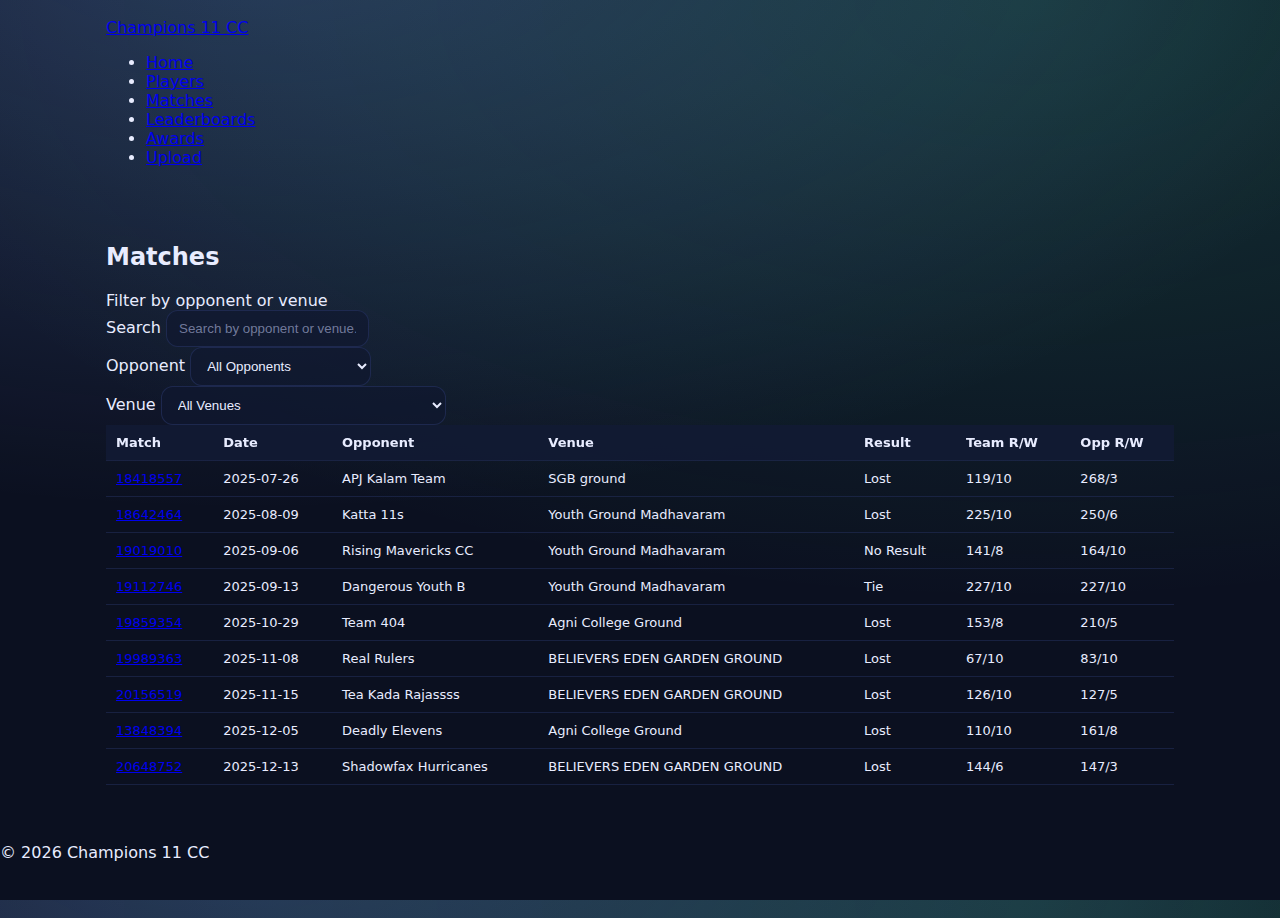
<file: matches.html>
<!DOCTYPE html>
<html lang="en">
  <head>
    <meta charset="UTF-8" />
    <meta name="viewport" content="width=device-width, initial-scale=1.0" />
    <title>Matches – Champions 11 CC</title>
    <link rel="stylesheet" href="styles.css" />
  </head>
  <body>
    <!-- Navigation -->
    <nav class="navbar">
      <div class="container">
        <a class="navbar-brand" href="index.html">Champions 11 CC</a>
        <ul class="navbar-nav">
          <li><a href="index.html">Home</a></li>
          <li><a href="players.html">Players</a></li>
          <li><a href="matches.html" class="active">Matches</a></li>
          <li><a href="leaderboards.html">Leaderboards</a></li>
          <li><a href="awards.html">Awards</a></li>
          <li><a href="admin.html">Upload</a></li>
        </ul>
      </div>
    </nav>
    <main class="container">
      <div class="section-heading">
        <h2>Matches</h2>
        <span>Filter by opponent or venue</span>
      </div>
      <div class="filter-row">
        <div>
          <label for="matchSearch">Search</label>
          <input type="text" id="matchSearch" class="input-control" placeholder="Search by opponent or venue..." />
        </div>
        <div>
          <label for="opponentFilter">Opponent</label>
          <select id="opponentFilter" class="input-control">
            <option value="">All Opponents</option>
          </select>
        </div>
        <div>
          <label for="venueFilter">Venue</label>
          <select id="venueFilter" class="input-control">
            <option value="">All Venues</option>
          </select>
        </div>
      </div>
      <div class="table-responsive">
        <table id="matchesTable">
          <thead>
            <tr>
              <th data-field="MatchID">Match</th>
              <th data-field="Date">Date</th>
              <th data-field="Opponent">Opponent</th>
              <th data-field="Venue">Venue</th>
              <th data-field="Match Result">Result</th>
              <th data-field="Team Runs">Team R/W</th>
              <th data-field="Opponent Runs">Opp R/W</th>
            </tr>
          </thead>
          <tbody id="matchesBody"></tbody>
        </table>
      </div>
    </main>
    <footer>
      © <span id="year"></span> Champions 11 CC
    </footer>
    <script src="script.js"></script>
    <script>
      document.addEventListener('DOMContentLoaded', async () => {
        const data = await loadData();
        const searchInput = document.getElementById('matchSearch');
        const opponentSelect = document.getElementById('opponentFilter');
        const venueSelect = document.getElementById('venueFilter');
        const tbody = document.getElementById('matchesBody');
        const headers = document.querySelectorAll('#matchesTable th');
        let sortField = '';
        let ascending = true;
        const opponents = Array.from(
          new Set((data.matches || []).map((m) => m.Opponent).filter(Boolean))
        ).sort();
        const venues = Array.from(
          new Set((data.matches || []).map((m) => m.Venue).filter(Boolean))
        ).sort();
        opponents.forEach((opp) => {
          const option = document.createElement('option');
          option.value = opp;
          option.textContent = opp;
          opponentSelect.appendChild(option);
        });
        venues.forEach((venue) => {
          const option = document.createElement('option');
          option.value = venue;
          option.textContent = venue;
          venueSelect.appendChild(option);
        });
        function render(list) {
          tbody.innerHTML = '';
          list.forEach((match) => {
            const row = document.createElement('tr');
            row.innerHTML = `
              <td><a href="match.html?id=${match.MatchID}">${match.MatchID}</a></td>
              <td>${match.Date || '-'}</td>
              <td>${match.Opponent || '-'}</td>
              <td>${match.Venue || '-'}</td>
              <td>${match['Match Result'] || '-'}</td>
              <td>${formatNumber(match['Team Runs'])}/${formatNumber(match['Team Wickets Lost'])}</td>
              <td>${formatNumber(match['Opponent Runs'])}/${formatNumber(match['Opponent Wickets Lost'])}</td>
            `;
            tbody.appendChild(row);
          });
        }
        function applyFilters() {
          const term = searchInput.value.trim().toLowerCase();
          let list = data.matches;
          if (term) {
            list = list.filter((m) => {
              const opp = (m.Opponent || '').toLowerCase();
              const venue = (m.Venue || '').toLowerCase();
              return opp.includes(term) || venue.includes(term);
            });
          }
          if (opponentSelect.value) {
            list = list.filter((m) => m.Opponent === opponentSelect.value);
          }
          if (venueSelect.value) {
            list = list.filter((m) => m.Venue === venueSelect.value);
          }
          return list;
        }
        function update() {
          let list = applyFilters();
          if (sortField) {
            list = list.slice().sort((a, b) => {
              let aVal = a[sortField];
              let bVal = b[sortField];
              // handle numbers separately
              if (['Team Runs', 'Opponent Runs'].includes(sortField)) {
                aVal = a[sortField] || 0;
                bVal = b[sortField] || 0;
              } else if (sortField === 'Date') {
                aVal = new Date(aVal);
                bVal = new Date(bVal);
              } else {
                aVal = (aVal || '').toString().toLowerCase();
                bVal = (bVal || '').toString().toLowerCase();
              }
              if (aVal === bVal) return 0;
              return ascending ? (aVal > bVal ? 1 : -1) : (aVal > bVal ? -1 : 1);
            });
          }
          render(list);
        }
        // Sort event
        headers.forEach((th) => {
          const field = th.getAttribute('data-field');
          th.addEventListener('click', () => {
            if (sortField === field) {
              ascending = !ascending;
            } else {
              sortField = field;
              ascending = true;
            }
            update();
          });
        });
        // Search event
        searchInput.addEventListener('input', update);
        opponentSelect.addEventListener('change', update);
        venueSelect.addEventListener('change', update);
        update();
        document.getElementById('year').textContent = new Date().getFullYear();
      });
    </script>
  </body>
</html>
</file>
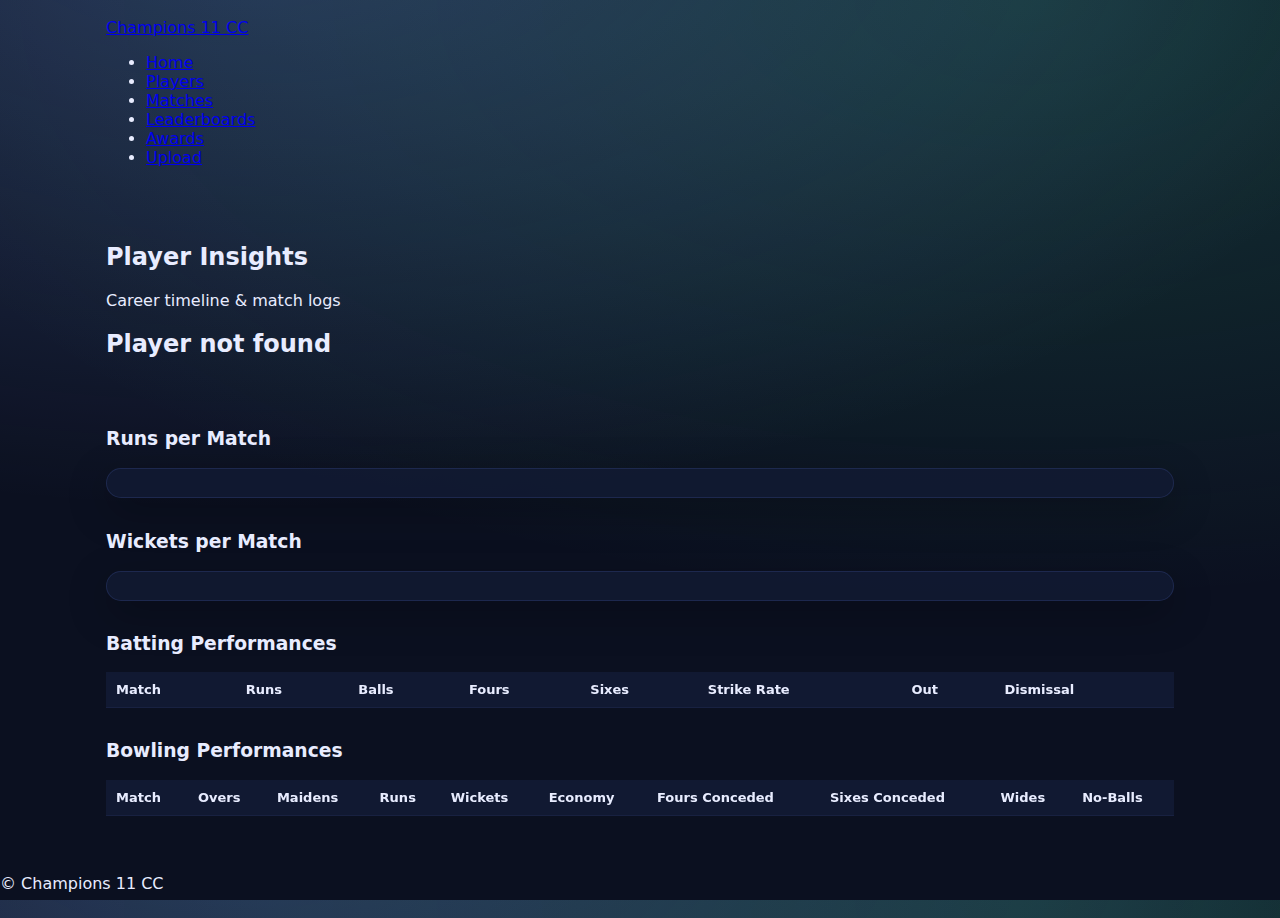
<file: player.html>
<!DOCTYPE html>
<html lang="en">
  <head>
    <meta charset="UTF-8" />
    <meta name="viewport" content="width=device-width, initial-scale=1.0" />
    <title>Player Details – Champions 11 CC</title>
    <link rel="stylesheet" href="styles.css" />
  </head>
  <body>
    <!-- Navigation -->
    <nav class="navbar">
      <div class="container">
        <a class="navbar-brand" href="index.html">Champions 11 CC</a>
        <ul class="navbar-nav">
          <li><a href="index.html">Home</a></li>
          <li><a href="players.html" class="active">Players</a></li>
          <li><a href="matches.html">Matches</a></li>
          <li><a href="leaderboards.html">Leaderboards</a></li>
          <li><a href="awards.html">Awards</a></li>
          <li><a href="admin.html">Upload</a></li>
        </ul>
      </div>
    </nav>
    <main class="container">
      <div class="section-heading">
        <h2>Player Insights</h2>
        <span>Career timeline & match logs</span>
      </div>
      <div id="player-header" style="margin-bottom:1rem;"></div>
      <div id="summary-cards" class="grid grid-3"></div>
      <!-- Runs per match and wickets per match -->
      <div class="grid grid-2" style="margin-top:2rem;">
        <div>
          <h3>Runs per Match</h3>
          <div id="runs-list" class="card"></div>
        </div>
        <div>
          <h3>Wickets per Match</h3>
          <div id="wickets-list" class="card"></div>
        </div>
      </div>
      <!-- Batting performances -->
      <h3 style="margin-top:2rem;">Batting Performances</h3>
      <div class="table-responsive">
        <table id="battingTable">
          <thead>
            <tr>
              <th>Match</th>
              <th>Runs</th>
              <th>Balls</th>
              <th>Fours</th>
              <th>Sixes</th>
              <th>Strike Rate</th>
              <th>Out</th>
              <th>Dismissal</th>
            </tr>
          </thead>
          <tbody id="battingBody"></tbody>
        </table>
      </div>
      <!-- Bowling performances -->
      <h3 style="margin-top:2rem;">Bowling Performances</h3>
      <div class="table-responsive">
        <table id="bowlingTable">
          <thead>
            <tr>
              <th>Match</th>
              <th>Overs</th>
              <th>Maidens</th>
              <th>Runs</th>
              <th>Wickets</th>
              <th>Economy</th>
              <th>Fours Conceded</th>
              <th>Sixes Conceded</th>
              <th>Wides</th>
              <th>No-Balls</th>
            </tr>
          </thead>
          <tbody id="bowlingBody"></tbody>
        </table>
      </div>
    </main>
    <footer>
      © <span id="year"></span> Champions 11 CC
    </footer>
    <script src="script.js"></script>
    <script>
      document.addEventListener('DOMContentLoaded', async () => {
        const params = getQueryParams();
        const playerId = params.id;
        const headerEl = document.getElementById('player-header');
        if (!playerId) {
          headerEl.innerHTML = '<h2>Player not found</h2>';
          return;
        }
        const data = await loadData();
        const player = getPlayerById(data, playerId);
        const career = getCareerStatsById(data, playerId);
        if (!player || !career) {
          headerEl.innerHTML = '<h2>Player not found</h2>';
          return;
        }
        headerEl.innerHTML = `<h2>${player['Player Name']}</h2><p>${player['Role']} | Bat: ${player['Bat Style']} | Bowl: ${player['Bowl Style']}</p>`;
        // Summary cards
        const summaryItems = [
          { label: 'Matches', value: career.Matches },
          { label: 'Runs', value: career.Runs },
          { label: 'Average', value: career.Avg ? career.Avg.toFixed(2) : '-' },
          { label: 'Strike Rate', value: career.SR ? career.SR.toFixed(2) : '-' },
          { label: 'Wickets', value: career.Wkts },
          { label: 'Economy', value: career.Econ ? career.Econ.toFixed(2) : '-' },
          { label: 'Catches', value: career.Catches },
        ];
        const summaryContainer = document.getElementById('summary-cards');
        summaryItems.forEach((item) => {
          const card = document.createElement('div');
          card.className = 'card';
          card.innerHTML = `<div class="card-title">${item.label}</div><div class="card-value">${formatNumber(item.value)}</div>`;
          summaryContainer.appendChild(card);
        });
        // Runs and wickets per match lists with progress bars
        const battingEntries = getBattingEntries(data, playerId);
        const bowlingEntries = getBowlingEntries(data, playerId);
        const maxRuns = Math.max(...battingEntries.map((e) => e.Runs || 0), 1);
        const maxWkts = Math.max(...bowlingEntries.map((e) => e.Wkts || 0), 1);
        const runsList = document.getElementById('runs-list');
        const wicketsList = document.getElementById('wickets-list');
        function buildPerfList(container, entries, field, maxVal) {
          entries.forEach((entry) => {
            const val = entry[field] || 0;
            const pct = Math.round((val / maxVal) * 100);
            const wrapper = document.createElement('div');
            wrapper.style.marginBottom = '0.5rem';
            wrapper.innerHTML = `
              <div style="display:flex; justify-content:space-between; margin-bottom:0.25rem;">
                <span><a href="match.html?id=${entry['MatchID']}">${entry['MatchID']}</a></span>
                <span>${formatNumber(val)}</span>
              </div>
              <div class="progress-bar"><div style="width:${pct}%;"></div></div>
            `;
            container.appendChild(wrapper);
          });
        }
        buildPerfList(runsList, battingEntries, 'Runs', maxRuns);
        buildPerfList(wicketsList, bowlingEntries, 'Wkts', maxWkts);
        // Batting table
        const battingBody = document.getElementById('battingBody');
        battingEntries.forEach((entry) => {
          const tr = document.createElement('tr');
          const sr = entry['Strike Rate'] != null ? parseFloat(entry['Strike Rate']).toFixed(2) : '-';
          tr.innerHTML = `
            <td><a href="match.html?id=${entry['MatchID']}">${entry['MatchID']}</a></td>
            <td>${formatNumber(entry.Runs)}</td>
            <td>${formatNumber(entry.Balls)}</td>
            <td>${formatNumber(entry.Fours)}</td>
            <td>${formatNumber(entry.Sixes)}</td>
            <td>${sr}</td>
            <td>${entry.Out}</td>
            <td>${entry['Dismissal Type'] || '-'}</td>
          `;
          battingBody.appendChild(tr);
        });
        // Bowling table
        const bowlingBody = document.getElementById('bowlingBody');
        bowlingEntries.forEach((entry) => {
          const econ = entry.Economy != null ? parseFloat(entry.Economy).toFixed(2) : '-';
          const over = entry.Overs != null ? entry.Overs : '-';
          bowlingBody.innerHTML += `
            <tr>
              <td><a href="match.html?id=${entry['MatchID']}">${entry['MatchID']}</a></td>
              <td>${over}</td>
              <td>${formatNumber(entry.Maidens)}</td>
              <td>${formatNumber(entry['Bowl Runs'])}</td>
              <td>${formatNumber(entry.Wkts)}</td>
              <td>${econ}</td>
              <td>${formatNumber(entry['Fours Conceded'])}</td>
              <td>${formatNumber(entry['Sixes Conceded'])}</td>
              <td>${formatNumber(entry.Wides)}</td>
              <td>${formatNumber(entry['No-Balls'])}</td>
            </tr>
          `;
        });
        document.getElementById('year').textContent = new Date().getFullYear();
      });
    </script>
  </body>
</html>
</file>
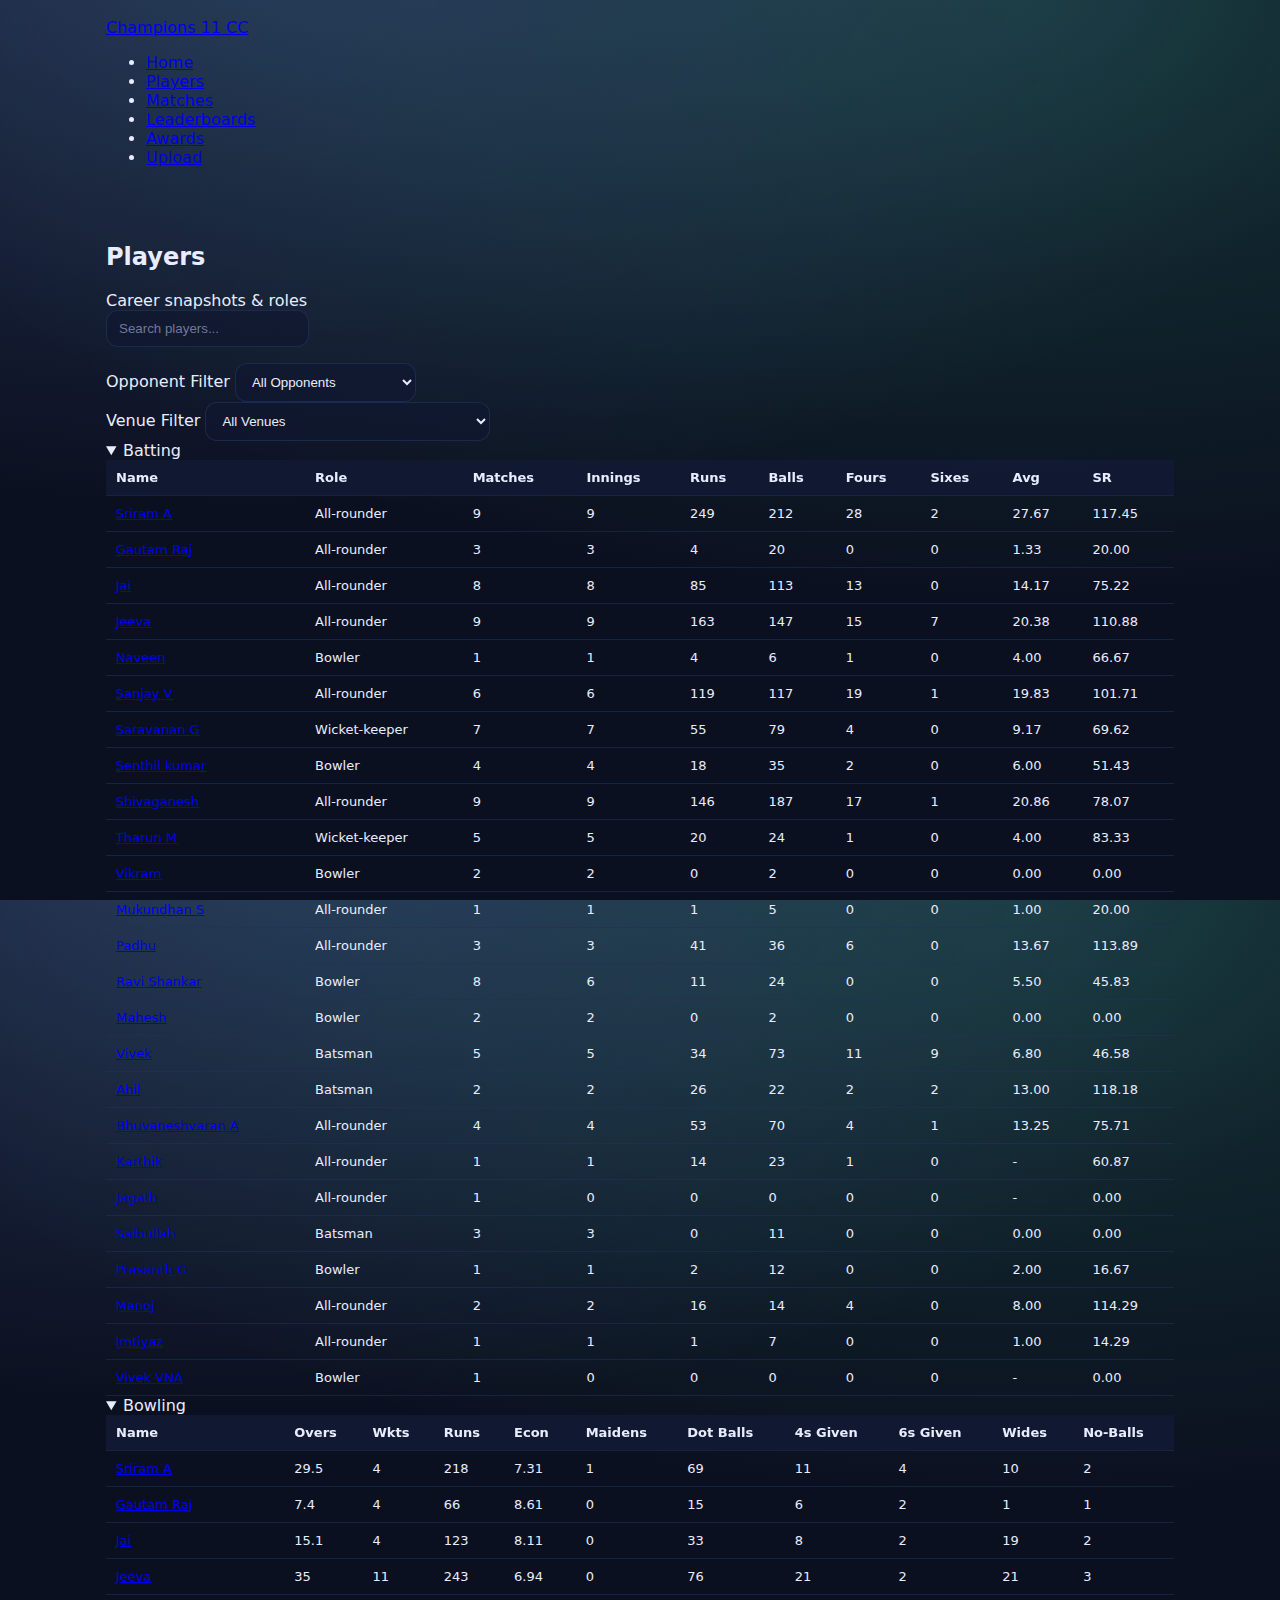
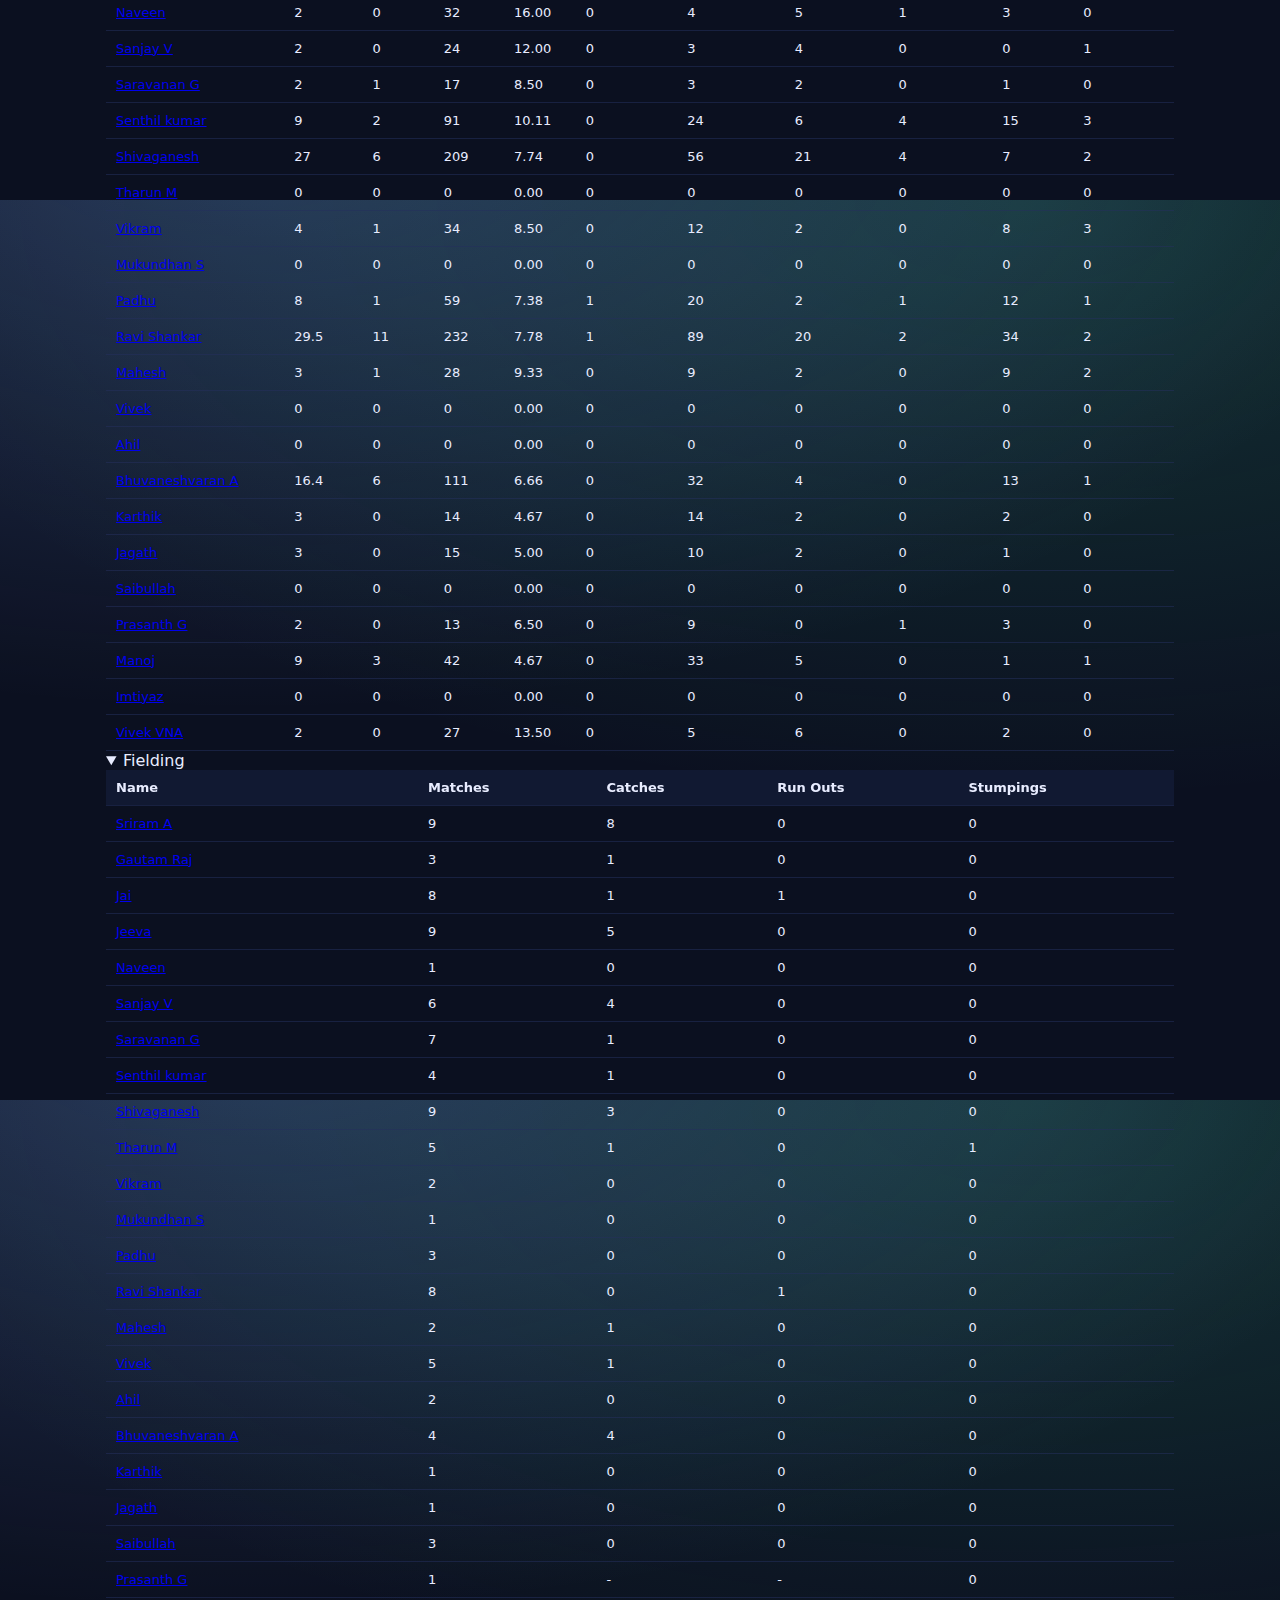
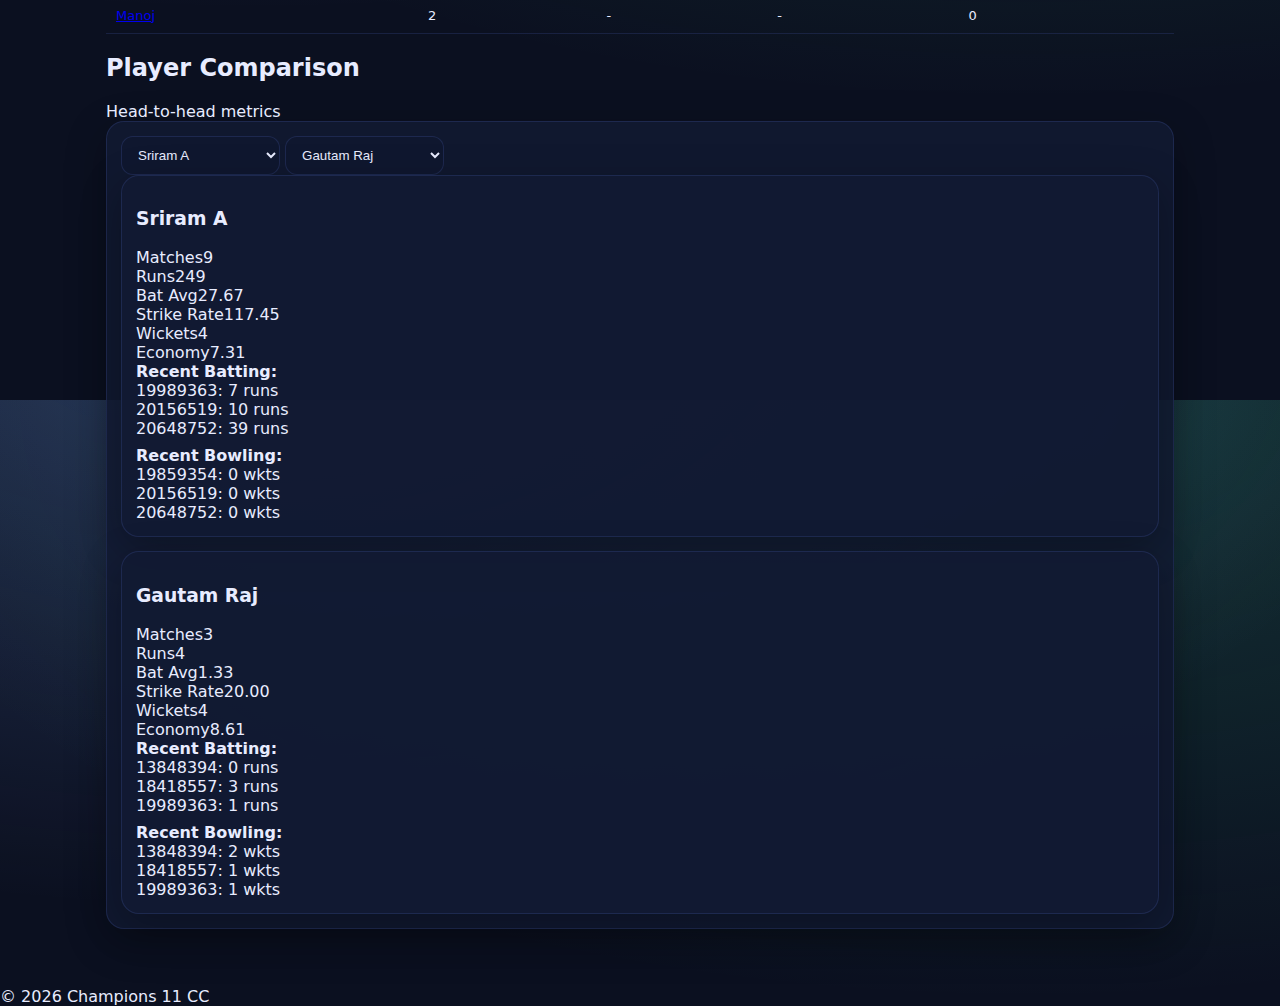
<file: players.html>
<!DOCTYPE html>
<html lang="en">
  <head>
    <meta charset="UTF-8" />
    <meta name="viewport" content="width=device-width, initial-scale=1.0" />
    <title>Players – Champions 11 CC</title>
    <link rel="stylesheet" href="styles.css" />
  </head>
  <body>
    <!-- Navigation -->
    <nav class="navbar">
      <div class="container">
        <a class="navbar-brand" href="index.html">Champions 11 CC</a>
        <ul class="navbar-nav">
          <li><a href="index.html">Home</a></li>
          <li><a href="players.html" class="active">Players</a></li>
          <li><a href="matches.html">Matches</a></li>
          <li><a href="leaderboards.html">Leaderboards</a></li>
          <li><a href="awards.html">Awards</a></li>
          <li><a href="admin.html">Upload</a></li>
        </ul>
      </div>
    </nav>

    <main class="container">
      <div class="section-heading">
        <h2>Players</h2>
        <span>Career snapshots & roles</span>
      </div>
      <div style="margin-bottom:1rem;">
        <input type="text" id="playerSearch" class="input-control" placeholder="Search players..." />
      </div>
      <div class="filter-row">
        <div>
          <label for="playerOpponentFilter">Opponent Filter</label>
          <select id="playerOpponentFilter" class="input-control">
            <option value="">All Opponents</option>
          </select>
        </div>
        <div>
          <label for="playerVenueFilter">Venue Filter</label>
          <select id="playerVenueFilter" class="input-control">
            <option value="">All Venues</option>
          </select>
        </div>
      </div>
      <details class="stat-section" open>
        <summary>Batting</summary>
        <div class="table-responsive">
          <table id="battingTable">
            <thead>
              <tr>
                <th data-field="name">Name</th>
                <th data-field="role">Role</th>
                <th data-field="matches">Matches</th>
                <th data-field="innings">Innings</th>
                <th data-field="runs">Runs</th>
                <th data-field="balls">Balls</th>
                <th data-field="fours">Fours</th>
                <th data-field="sixes">Sixes</th>
                <th data-field="avg">Avg</th>
                <th data-field="sr">SR</th>
              </tr>
            </thead>
            <tbody id="battingBody"></tbody>
          </table>
        </div>
      </details>

      <details class="stat-section" open>
        <summary>Bowling</summary>
        <div class="table-responsive">
          <table id="bowlingTable">
            <thead>
              <tr>
                <th data-field="name">Name</th>
                <th data-field="overs">Overs</th>
                <th data-field="wkts">Wkts</th>
                <th data-field="runs">Runs</th>
                <th data-field="econ">Econ</th>
                <th data-field="maidens">Maidens</th>
                <th data-field="dots">Dot Balls</th>
                <th data-field="foursconceded">4s Given</th>
                <th data-field="sixesconceded">6s Given</th>
                <th data-field="wides">Wides</th>
                <th data-field="noballs">No-Balls</th>
              </tr>
            </thead>
            <tbody id="bowlingBody"></tbody>
          </table>
        </div>
      </details>

      <details class="stat-section" open>
        <summary>Fielding</summary>
        <div class="table-responsive">
          <table id="fieldingTable">
            <thead>
              <tr>
                <th data-field="name">Name</th>
                <th data-field="matches">Matches</th>
                <th data-field="catches">Catches</th>
                <th data-field="runouts">Run Outs</th>
                <th data-field="stumpings">Stumpings</th>
              </tr>
            </thead>
            <tbody id="fieldingBody"></tbody>
          </table>
        </div>
      </details>

      <div class="section-heading">
        <h2>Player Comparison</h2>
        <span>Head-to-head metrics</span>
      </div>
      <div class="card comparison-card">
        <div class="comparison-controls">
          <select id="playerASelect" class="input-control"></select>
          <select id="playerBSelect" class="input-control"></select>
        </div>
        <div class="grid grid-2" id="comparisonResults"></div>
      </div>
    </main>
    <footer>
      © <span id="year"></span> Champions 11 CC
    </footer>
    <script src="script.js"></script>
    <script>
      document.addEventListener('DOMContentLoaded', async () => {
        const data = await loadData();
        const searchInput = document.getElementById('playerSearch');
        const opponentFilter = document.getElementById('playerOpponentFilter');
        const venueFilter = document.getElementById('playerVenueFilter');
        const comparisonSelectA = document.getElementById('playerASelect');
        const comparisonSelectB = document.getElementById('playerBSelect');
        const comparisonResults = document.getElementById('comparisonResults');
        const matchIndex = Analytics.buildPlayerMatchIndex(data);
        matchIndex.opponents.forEach((opp) => {
          const option = document.createElement('option');
          option.value = opp;
          option.textContent = opp;
          opponentFilter.appendChild(option);
        });
        matchIndex.venues.forEach((venue) => {
          const option = document.createElement('option');
          option.value = venue;
          option.textContent = venue;
          venueFilter.appendChild(option);
        });
        data.players.forEach((player, idx) => {
          [comparisonSelectA, comparisonSelectB].forEach((select) => {
            const option = document.createElement('option');
            option.value = player['PlayerID'];
            option.textContent = player['Player Name'];
            select.appendChild(option);
          });
        });
        if (data.players.length >= 2) {
          comparisonSelectA.value = data.players[0]['PlayerID'];
          comparisonSelectB.value = data.players[1]['PlayerID'];
        }
        const playerFilterState = {
          opponent: '',
          venue: '',
        };
        const formatDecimal = (value) =>
          value != null ? parseFloat(value).toFixed(2) : '-';
        const hasValue = (val) =>
          !(
            val === null ||
            val === undefined ||
            val === '' ||
            val === '-'
          );
        const hasBattingData = (stat) =>
          ['Runs', 'Balls', 'Fours', 'Sixes', 'Avg', 'SR'].some((field) =>
            hasValue(stat[field])
          );
        const hasBowlingData = (stat) =>
          [
            'Wkts',
            'Overs',
            'Econ',
            'Maidens',
            'Dot Balls',
            'Bowl Runs',
            'Fours Conceded',
            'Sixes Conceded',
            'Wides',
            'No-Balls',
          ].some((field) => hasValue(stat[field]));
        const hasFieldingData = (stat) =>
          ['Catches', 'Run Outs', 'Stumpings'].some((field) =>
            hasValue(stat[field])
          );
        const sections = {
          batting: {
            tbody: document.getElementById('battingBody'),
            headers: document.querySelectorAll('#battingTable th'),
            sortField: '',
            ascending: true,
            filterFn: hasBattingData,
            getValue: (stat, field) => {
              const player = getPlayerById(data, stat['PlayerID']);
              switch (field) {
                case 'name':
                  return player ? player['Player Name'].toLowerCase() : '';
                case 'role':
                  return player && player['Role']
                    ? player['Role'].toLowerCase()
                    : '';
                case 'matches':
                  return stat.Matches || 0;
                case 'innings':
                  return stat.Innings || 0;
                case 'runs':
                  return stat.Runs || 0;
                case 'balls':
                  return stat.Balls || 0;
                case 'fours':
                  return stat.Fours || 0;
                case 'sixes':
                  return stat.Sixes || 0;
                case 'avg':
                  return stat.Avg || 0;
                case 'sr':
                  return stat.SR || 0;
                default:
                  return 0;
              }
            },
            buildRow: (stat, player) => `
              <td><a href="player.html?id=${stat['PlayerID']}">${player['Player Name']}</a></td>
              <td>${player['Role'] || '-'}</td>
              <td>${formatNumber(stat.Matches)}</td>
              <td>${formatNumber(stat.Innings)}</td>
              <td>${formatNumber(stat.Runs)}</td>
              <td>${formatNumber(stat.Balls)}</td>
              <td>${formatNumber(stat.Fours)}</td>
              <td>${formatNumber(stat.Sixes)}</td>
              <td>${formatDecimal(stat.Avg)}</td>
              <td>${formatDecimal(stat.SR)}</td>
            `,
          },
          bowling: {
            tbody: document.getElementById('bowlingBody'),
            headers: document.querySelectorAll('#bowlingTable th'),
            sortField: '',
            ascending: true,
            filterFn: hasBowlingData,
            getValue: (stat, field) => {
              const player = getPlayerById(data, stat['PlayerID']);
              switch (field) {
                case 'name':
                  return player ? player['Player Name'].toLowerCase() : '';
                case 'overs':
                  return stat.Overs != null ? parseFloat(stat.Overs) : 0;
                case 'wkts':
                  return stat.Wkts || 0;
                case 'runs':
                  return stat['Bowl Runs'] || 0;
                case 'econ':
                  return stat.Econ || 0;
                case 'maidens':
                  return stat.Maidens || 0;
                case 'dots':
                  return stat['Dot Balls'] || 0;
                case 'foursconceded':
                  return stat['Fours Conceded'] || 0;
                case 'sixesconceded':
                  return stat['Sixes Conceded'] || 0;
                case 'wides':
                  return stat.Wides || 0;
                case 'noballs':
                  return stat['No-Balls'] || 0;
                default:
                  return 0;
              }
            },
            buildRow: (stat, player) => `
              <td><a href="player.html?id=${stat['PlayerID']}">${player['Player Name']}</a></td>
              <td>${stat.Overs != null ? stat.Overs : '-'}</td>
              <td>${formatNumber(stat.Wkts)}</td>
              <td>${formatNumber(stat['Bowl Runs'])}</td>
              <td>${formatDecimal(stat.Econ)}</td>
              <td>${formatNumber(stat.Maidens)}</td>
              <td>${formatNumber(stat['Dot Balls'])}</td>
              <td>${formatNumber(stat['Fours Conceded'])}</td>
              <td>${formatNumber(stat['Sixes Conceded'])}</td>
              <td>${formatNumber(stat.Wides)}</td>
              <td>${formatNumber(stat['No-Balls'])}</td>
            `,
          },
          fielding: {
            tbody: document.getElementById('fieldingBody'),
            headers: document.querySelectorAll('#fieldingTable th'),
            sortField: '',
            ascending: true,
            filterFn: hasFieldingData,
            getValue: (stat, field) => {
              const player = getPlayerById(data, stat['PlayerID']);
              switch (field) {
                case 'name':
                  return player ? player['Player Name'].toLowerCase() : '';
                case 'matches':
                  return stat.Matches || 0;
                case 'catches':
                  return stat.Catches || 0;
                case 'runouts':
                  return stat['Run Outs'] || 0;
                case 'stumpings':
                  return stat.Stumpings || 0;
                default:
                  return 0;
              }
            },
            buildRow: (stat, player) => `
              <td><a href="player.html?id=${stat['PlayerID']}">${player['Player Name']}</a></td>
              <td>${formatNumber(stat.Matches)}</td>
              <td>${formatNumber(stat.Catches)}</td>
              <td>${formatNumber(stat['Run Outs'])}</td>
              <td>${formatNumber(stat.Stumpings)}</td>
            `,
          },
        };
        function sortSection(list, section) {
          if (!section.sortField) return list.slice();
          return list.slice().sort((a, b) => {
            const aVal = section.getValue(a, section.sortField);
            const bVal = section.getValue(b, section.sortField);
            if (typeof aVal === 'string' || typeof bVal === 'string') {
              const aStr = (aVal || '').toString();
              const bStr = (bVal || '').toString();
              return section.ascending
                ? aStr.localeCompare(bStr)
                : bStr.localeCompare(aStr);
            }
            return section.ascending ? aVal - bVal : bVal - aVal;
          });
        }
        function renderSection(section, list) {
          section.tbody.innerHTML = '';
          list.forEach((stat) => {
            const player = getPlayerById(data, stat['PlayerID']);
            if (!player) return;
            const tr = document.createElement('tr');
            tr.innerHTML = section.buildRow(stat, player);
            section.tbody.appendChild(tr);
          });
        }
        function matchesFilters(stat) {
          if (playerFilterState.opponent) {
            const set = matchIndex.playerOpponents[stat['PlayerID']];
            if (!set || !set.has(playerFilterState.opponent)) return false;
          }
          if (playerFilterState.venue) {
            const set = matchIndex.playerVenues[stat['PlayerID']];
            if (!set || !set.has(playerFilterState.venue)) return false;
          }
          return true;
        }
        function updateTables() {
          const filtered = filterPlayers(data, searchInput.value).filter(matchesFilters);
          Object.values(sections).forEach((section) => {
            const baseList = section.filterFn
              ? filtered.filter(section.filterFn)
              : filtered.slice();
            const rows = sortSection(baseList, section);
            renderSection(section, rows);
          });
        }
        Object.values(sections).forEach((section) => {
          section.headers.forEach((th) => {
            const field = th.getAttribute('data-field');
            th.addEventListener('click', () => {
              if (section.sortField === field) {
                section.ascending = !section.ascending;
              } else {
                section.sortField = field;
                section.ascending = true;
              }
              updateTables();
            });
          });
        });
        searchInput.addEventListener('input', updateTables);
        opponentFilter.addEventListener('change', () => {
          playerFilterState.opponent = opponentFilter.value;
          updateTables();
        });
        venueFilter.addEventListener('change', () => {
          playerFilterState.venue = venueFilter.value;
          updateTables();
        });
        updateTables();
        function buildComparisonCard(info) {
          if (!info || !info.player || !info.career) {
            return `<div class="card">No data</div>`;
          }
          const { player, career, recentBatting, recentBowling } = info;
          const battingSummary = recentBatting
            .map((entry) => `${entry.MatchID}: ${formatNumber(entry.Runs)} runs`)
            .join('<br />') || 'No recent batting records';
          const bowlingSummary = recentBowling
            .map((entry) => `${entry.MatchID}: ${formatNumber(entry.Wkts)} wkts`)
            .join('<br />') || 'No recent bowling records';
          return `
            <div class="card">
              <h3>${player['Player Name']}</h3>
              <div class="stat-grid">
                <div class="stat-pill"><span>Matches</span>${formatNumber(career.Matches)}</div>
                <div class="stat-pill"><span>Runs</span>${formatNumber(career.Runs)}</div>
                <div class="stat-pill"><span>Bat Avg</span>${formatDecimal(career.Avg)}</div>
                <div class="stat-pill"><span>Strike Rate</span>${formatDecimal(career.SR)}</div>
                <div class="stat-pill"><span>Wickets</span>${formatNumber(career.Wkts)}</div>
                <div class="stat-pill"><span>Economy</span>${formatDecimal(career.Econ)}</div>
              </div>
              <div class="muted-text"><strong>Recent Batting:</strong><br />${battingSummary}</div>
              <div class="muted-text" style="margin-top:0.5rem;"><strong>Recent Bowling:</strong><br />${bowlingSummary}</div>
            </div>
          `;
        }
        function renderComparison() {
          const statsA = Analytics.getPlayerComparisonStats(data, comparisonSelectA.value);
          const statsB = Analytics.getPlayerComparisonStats(data, comparisonSelectB.value);
          comparisonResults.innerHTML = [statsA, statsB].map((info) => buildComparisonCard(info)).join('');
        }
        comparisonSelectA.addEventListener('change', renderComparison);
        comparisonSelectB.addEventListener('change', renderComparison);
        renderComparison();
        document.getElementById('year').textContent = new Date().getFullYear();
      });
    </script>
  </body>
</html>
</file>
<file: styles.css>
:root{
  --bg:#0b1020;
  --card:#121a33;
  --card2:#0f1730;
  --text:#e8ecff;
  --muted:#a8b0d6;
  --line:#24305d;
  --accent:#7aa2ff;
  --good:#3ddc97;
  --bad:#ff6b6b;
  --warn:#ffd166;
  --radius:18px;
}
*{box-sizing:border-box}
html,body{height:100%}
body{
  margin:0;
  font-family: ui-sans-serif, system-ui, -apple-system, Segoe UI, Roboto, Arial, "Noto Sans", "Liberation Sans", sans-serif;
  background: radial-gradient(1200px 600px at 20% -10%, rgba(122,162,255,.25), transparent),
              radial-gradient(1200px 600px at 80% 0%, rgba(61,220,151,.18), transparent),
              var(--bg);
  color:var(--text);
}
.header{
  position:sticky; top:0;
  backdrop-filter: blur(10px);
  background: rgba(11,16,32,.72);
  border-bottom: 1px solid rgba(36,48,93,.6);
  padding: 16px 18px;
  z-index:10;
}
.brand{display:flex; gap:12px; align-items:center}
.logo{
  width:46px; height:46px; display:grid; place-items:center;
  border-radius:14px;
  background: linear-gradient(135deg, rgba(122,162,255,.35), rgba(61,220,151,.25));
  border:1px solid rgba(255,255,255,.08);
  box-shadow: 0 10px 30px rgba(0,0,0,.35);
  font-size:22px;
}
h1{margin:0; font-size:20px}
.muted{color:var(--muted)}
.tabs{
  display:flex; gap:10px; flex-wrap:wrap;
  margin-top:14px;
}
.tab{
  border:1px solid rgba(36,48,93,.7);
  background: rgba(18,26,51,.7);
  color:var(--text);
  padding:10px 12px;
  border-radius: 999px;
  cursor:pointer;
}
.tab.active{
  border-color: rgba(122,162,255,.85);
  box-shadow: 0 0 0 3px rgba(122,162,255,.18);
}
.container{max-width:1100px; margin: 18px auto; padding: 0 16px 40px}
.view.hidden{display:none}

.grid{display:grid; gap:14px}
.grid.cards{grid-template-columns: repeat(12, 1fr)}
.card{
  background: rgba(18,26,51,.85);
  border:1px solid rgba(36,48,93,.7);
  border-radius: var(--radius);
  padding:14px;
  box-shadow: 0 12px 40px rgba(0,0,0,.28);
}
.card h2{margin:0 0 8px 0; font-size:16px}
.kpi{
  display:flex; align-items:baseline; justify-content:space-between;
  gap:10px;
}
.kpi .value{font-size:28px; font-weight:800}
.badge{
  display:inline-flex; align-items:center; gap:8px;
  padding:6px 10px;
  border-radius: 999px;
  border:1px solid rgba(255,255,255,.10);
  background: rgba(15,23,48,.55);
  font-size:12px;
  color:var(--muted);
}
.badge.good{color:var(--good); border-color: rgba(61,220,151,.3)}
.badge.bad{color:var(--bad); border-color: rgba(255,107,107,.3)}
.badge.warn{color:var(--warn); border-color: rgba(255,209,102,.3)}
.row{display:flex; gap:10px; flex-wrap:wrap; align-items:center; justify-content:space-between}
.controls{display:flex; gap:10px; flex-wrap:wrap; align-items:center}
input, select{
  background: rgba(15,23,48,.65);
  border:1px solid rgba(36,48,93,.7);
  color: var(--text);
  padding:10px 12px;
  border-radius: 12px;
  outline:none;
}
input::placeholder{color: rgba(168,176,214,.65)}
.table-wrap{overflow:auto; border-radius: var(--radius); border:1px solid rgba(36,48,93,.7)}
table{width:100%; border-collapse: collapse; min-width: 900px}
th,td{padding:10px 10px; border-bottom:1px solid rgba(36,48,93,.55); text-align:left; font-size:13px}
th{position:sticky; top:0; background: rgba(18,26,51,.96); z-index:1}
tr:hover td{background: rgba(122,162,255,.06)}
a.link{color:var(--accent); text-decoration:none}
.small{font-size:12px}
.footer{
  border-top: 1px solid rgba(36,48,93,.6);
  padding: 18px;
  text-align:center;
}
.split{display:grid; grid-template-columns: 1.2fr .8fr; gap:14px}
@media (max-width: 900px){
  table{min-width: 780px}
  .split{grid-template-columns: 1fr}
}
</file>
